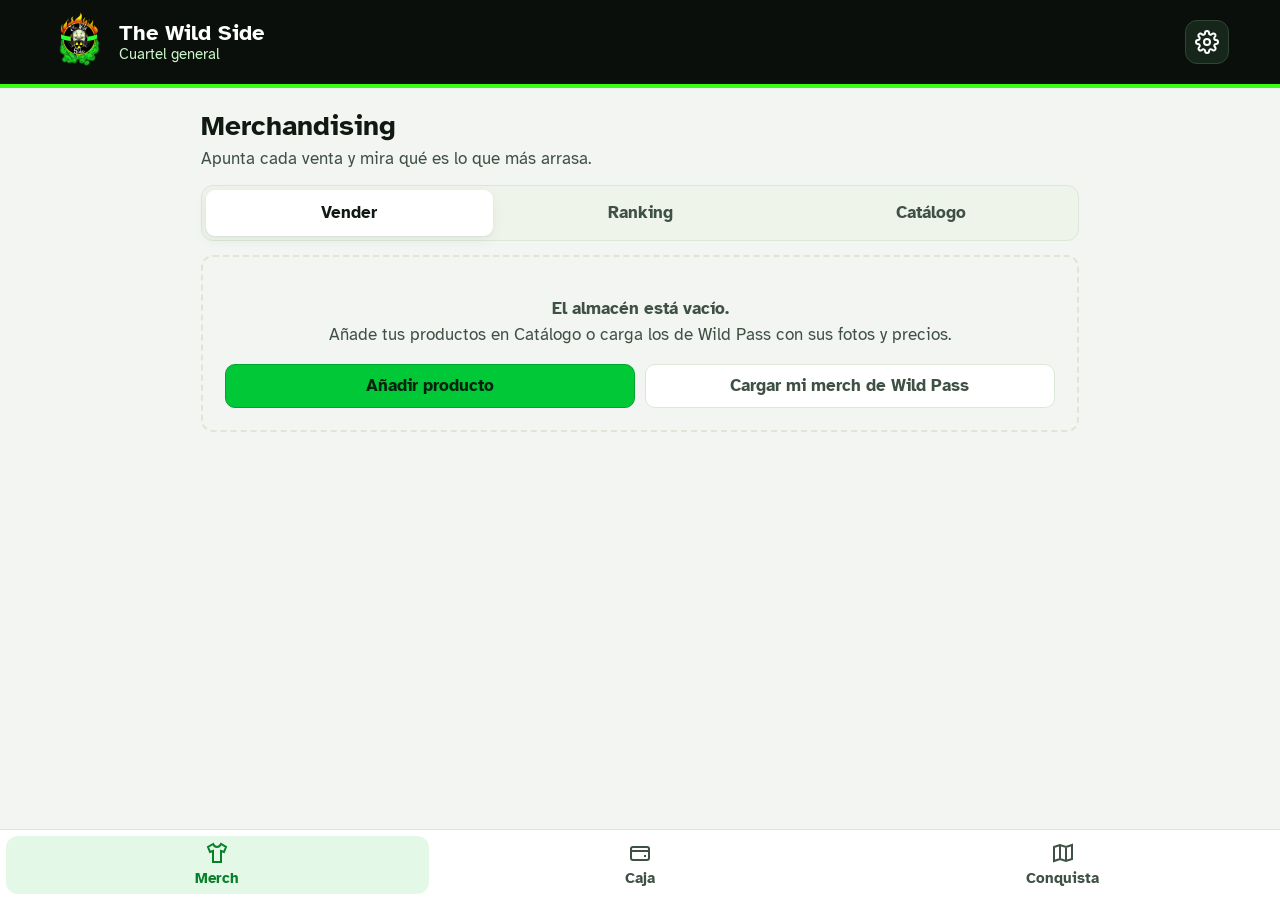
<file: cuartel/index.html>
<!DOCTYPE html>
<html lang="es">
<head>
<meta charset="utf-8">
<meta name="viewport" content="width=device-width,initial-scale=1">
<meta name="theme-color" content="#0b0f0c">
<meta name="robots" content="noindex">
<link rel="manifest" href="manifest.webmanifest">
<link rel="apple-touch-icon" href="../img/apple-touch-icon.png">
<meta name="apple-mobile-web-app-capable" content="yes">
<meta name="mobile-web-app-capable" content="yes">
<title>Cuartel general TWS</title>
<link rel="preconnect" href="https://fonts.googleapis.com">
<link href="https://fonts.googleapis.com/css2?family=Atkinson+Hyperlegible:ital,wght@0,400;0,700;1,400&display=swap" rel="stylesheet">
<style>
/* VOICE: cuartel general de TWS, directo, se lee de un vistazo.
   IDEA: el tablón del refugio: inventario, caja y el mapa de la plaga extendiéndose.
   PICTURE: el mapa de Huelva con sus pueblos nombrados, coloreado según el dominio de TWS.
   COLOUR and TYPE: negro del logo + verde neón + amarillo; Atkinson Hyperlegible en todo.
   LAYOUT: móvil primero, barra de pestañas abajo, tarjetas blancas grandes y claras. */
:root{color-scheme:light dark;
--bg:light-dark(#f2f5f1,#0f1912);--panel:light-dark(#fff,#17241a);--panel-2:light-dark(#eef4ea,#1e2e22);--line:light-dark(#dde7d7,#2b3d2f);
--fg:light-dark(#101a13,#f1f6f1);--muted:light-dark(#3f5145,#b9cbbd);
--green:#00c837;--green-deep:#00a32c;--green-ink:light-dark(#08802a,#4ee07a);--green-soft:light-dark(#e3f8e6,#183d22);
--gold:#c6a74c;--gold-soft:light-dark(#f6efd9,#3a3220);--flame:#f06a12;--flame-hi:#ffcc2e;--flame-lo:#d8381a;--danger:#d33a2f;
--l0:light-dark(#e3e9df,#273629);--l1:light-dark(#b9e8c3,#2f6b3d);--l2:#00c837;--l3:light-dark(#0b6b26,#a6ff3d);
--shadow:0 1px 2px rgba(21,40,27,.06),0 4px 14px rgba(21,40,27,.06);
--body:"Atkinson Hyperlegible",system-ui,-apple-system,"Segoe UI",Roboto,sans-serif;--display:var(--body);--mono:var(--body)}
:root[data-theme=light]{color-scheme:light}:root[data-theme=dark]{color-scheme:dark}
*{box-sizing:border-box;min-width:0}
body{margin:0;background:var(--bg);color:var(--fg);font:17px/1.5 var(--body);overflow-x:clip;padding-bottom:84px}
button,input,select,textarea{font:inherit;color:inherit}
.num{font-variant-numeric:tabular-nums;white-space:nowrap;font-weight:700}
header.top{display:flex;align-items:center;gap:12px;padding:10px max(4vw,16px);background:#0b0f0c;color:#fff;border-bottom:4px solid #39ff14}
.mark{width:56px;height:56px;flex:none;object-fit:contain}
header h1{font:700 22px/1.1 var(--body);margin:0;flex:1}
header h1 small{display:block;font:400 15px var(--body);color:#c9f7c9}
.ico{width:44px;height:44px;border-radius:12px;border:1px solid #2d4733;background:#17261b;color:#fff;display:grid;place-items:center;cursor:pointer}
main{max-width:980px;margin:0 auto;padding:16px max(4vw,14px)}
.view{display:none}.view.on{display:block}
h2{font:700 28px/1.15 var(--body);margin:6px 0 4px}
h3{font-size:19px;margin:0 0 10px}
.lead{color:var(--muted);margin:0 0 14px;font-size:17px}
.card{background:var(--panel);border:1px solid var(--line);border-radius:12px;box-shadow:var(--shadow);padding:16px;margin-bottom:14px}
.grid2{display:grid;grid-template-columns:repeat(2,minmax(0,1fr));gap:12px}
.cols{display:grid;gap:14px}
@media(min-width:820px){.cols{grid-template-columns:minmax(0,1.25fr) minmax(0,1fr)}}
.btn{min-height:44px;border-radius:10px;border:1px solid var(--line);background:var(--panel);padding:8px 14px;font-weight:700;cursor:pointer}
.btn.pri{background:var(--green);border-color:var(--green-deep);color:#04220d}
.btn.gold{background:var(--gold-soft);border-color:var(--gold);color:light-dark(#6b5414,#f1d98a)}
.btn.del{color:var(--danger)}
.btn:focus-visible,.ico:focus-visible,input:focus-visible,select:focus-visible,textarea:focus-visible,.tab:focus-visible,path:focus-visible{outline:3px solid var(--flame-hi);outline-offset:2px}
.seg{display:flex;background:var(--panel-2);border:1px solid var(--line);border-radius:12px;padding:4px;gap:4px;margin-bottom:14px}
.seg button{flex:1;min-height:46px;font-size:17px;border:0;border-radius:9px;background:none;font-weight:700;color:var(--muted);cursor:pointer}
.seg button.on{background:var(--panel);color:var(--fg);box-shadow:var(--shadow)}
label.f{display:block;font-size:16px;font-weight:700;color:var(--muted);margin-bottom:10px}
label.f input,label.f select,label.f textarea{display:block;width:100%;margin-top:4px;min-height:44px;border:1px solid var(--line);border-radius:10px;background:var(--panel);padding:8px 12px;font-size:17px;color:var(--fg);font-weight:400}
.row{display:flex;gap:10px;align-items:center;flex-wrap:wrap}
.row>*{flex:1}
.empty{border:2px dashed var(--line);border-radius:12px;padding:22px;text-align:center;color:var(--muted)}
.kpi{font:700 clamp(30px,8vw,46px)/1.05 var(--body);font-variant-numeric:tabular-nums}
.kl{font-size:16px;color:var(--muted);font-weight:700}
.pos{color:var(--green-ink)}.neg{color:var(--danger)}
/* productos */
.prods{display:grid;grid-template-columns:repeat(auto-fill,minmax(150px,1fr));gap:12px}
.prod{background:var(--panel);border:1px solid var(--line);border-radius:12px;box-shadow:var(--shadow);overflow:hidden;display:flex;flex-direction:column}
.ph{aspect-ratio:1;background:var(--panel-2);display:grid;place-items:center;overflow:hidden}
.ph img{width:100%;height:100%;object-fit:cover}
.ph b{font:700 44px var(--body);color:var(--green-ink)}
.prod .in{padding:10px;display:flex;flex-direction:column;gap:6px;flex:1}
.prod .nm{font-weight:700;line-height:1.25;font-size:18px}
.prod .meta{display:flex;justify-content:space-between;gap:6px;flex-wrap:wrap;font-size:15px;color:var(--muted)}
.plus{display:flex;gap:6px;margin-top:auto}
.plus .btn{flex:1;padding:6px}
/* barras */
.bars{display:grid;gap:10px}
.bar .bl{display:flex;justify-content:space-between;gap:8px;font-size:16px;margin-bottom:4px}
.bar .bl span:first-child{overflow:hidden;text-overflow:ellipsis;white-space:nowrap}
.track{height:12px;background:var(--panel-2);border-radius:6px;overflow:hidden;display:flex}
.track i{display:block;height:100%}
.fill{background:linear-gradient(90deg,var(--green-deep),var(--green))}
.fill.top{background:linear-gradient(90deg,var(--flame-lo),var(--flame),var(--flame-hi))}
.list{display:grid}
.it{display:flex;align-items:center;gap:10px;padding:10px 2px;border-bottom:1px solid var(--line);min-height:52px;cursor:pointer;background:none;border-left:0;border-right:0;border-top:0;text-align:left;width:100%}
.it:last-child{border-bottom:0}
.it{font-size:17px}.it .tx{flex:1}.it .tx small{display:block;color:var(--muted);font-size:15px}
.tag{font-size:13px;font-weight:700;border-radius:6px;padding:1px 7px;background:var(--gold-soft);color:light-dark(#6b5414,#f1d98a);border:1px dashed var(--gold)}
/* caja */
.libre{background:#0b0f0c;color:#fff;border-color:#0f1a12;position:relative;overflow:hidden}
.libre .kl{color:#c9f7c9}
.libre .kpi{font-size:clamp(40px,12vw,64px);margin:6px 0}
.libre .kpi.neg{color:#ff8a7e}.libre .kpi.pos{color:#39ff14}
.meter{height:14px;border-radius:7px;background:#25382a;overflow:hidden;margin-top:12px}
.meter i{display:block;height:100%;background:linear-gradient(90deg,var(--flame-hi),var(--flame),var(--flame-lo))}
.mnav{display:flex;align-items:center;gap:8px;margin-bottom:12px}
.mnav b{flex:1;text-align:center;font:700 22px var(--body)}
/* mapa */
.mapwrap{position:relative;height:min(78vh,620px);background:light-dark(#dfeee9,#0c1a1c);border-radius:12px;overflow:hidden;border:1px solid var(--line);touch-action:none}
.mapwrap svg{position:absolute;inset:0;width:100%;height:100%;cursor:grab}
.mapwrap path{stroke:light-dark(#fff,#0f1912);stroke-width:.8;vector-effect:non-scaling-stroke;transition:fill .3s}
.mapwrap path.sel{stroke:var(--flame);stroke-width:3}
.zoom{position:absolute;right:10px;top:10px;display:grid;gap:6px}
.zoom button{width:44px;height:44px;border-radius:10px;border:1px solid var(--line);background:var(--panel);font-weight:800;font-size:20px;cursor:pointer;box-shadow:var(--shadow)}
.tip{position:absolute;left:10px;bottom:10px;right:64px;background:var(--panel);border:1px solid var(--line);border-radius:10px;padding:8px 12px;font-size:16px;font-weight:700;box-shadow:var(--shadow);pointer-events:none}
.legend{display:grid;grid-template-columns:repeat(2,minmax(0,1fr));gap:8px;margin:12px 0 0}
.lg{display:flex;align-items:center;gap:8px;font-size:16px}
.sw{width:18px;height:18px;border-radius:5px;flex:none;border:1px solid var(--line)}
.dot{width:14px;height:14px;border-radius:50%;flex:none;border:1px solid var(--line)}
.lvls{display:grid;gap:8px}
.lvl{display:flex;gap:12px;align-items:center;text-align:left;min-height:56px;padding:8px 12px;border-radius:12px;border:2px solid var(--line);background:var(--panel);cursor:pointer}
.lvl.on{border-color:var(--flame);background:light-dark(#fff4ea,#33220f)}
.lvl{font-size:17px}.lvl small{display:block;color:var(--muted);font-size:15px}
.plaga{font-weight:700;color:light-dark(#b34700,#ffb066)}
.mapwrap text{font-family:var(--body);font-weight:700;fill:#0b0f0c;stroke:#fff;stroke-width:3px;paint-order:stroke;stroke-linejoin:round;pointer-events:none;text-anchor:middle;dominant-baseline:middle}
.mapwrap text.sel{fill:#b34700}
.buscador{position:relative;margin-bottom:10px}
.buscador input{width:100%;min-height:50px;border:2px solid var(--line);border-radius:12px;padding:8px 14px 8px 44px;font-size:17px;background:var(--panel)}
.buscador svg{position:absolute;left:14px;top:15px}
.sug{position:absolute;left:0;right:0;top:54px;z-index:4;background:var(--panel);border:1px solid var(--line);border-radius:12px;box-shadow:var(--shadow);overflow:hidden}
.sug button{display:block;width:100%;text-align:left;min-height:48px;padding:8px 14px;border:0;border-bottom:1px solid var(--line);background:none;font-size:17px;cursor:pointer}
.sug button:last-child{border-bottom:0}.sug small{color:var(--muted);font-size:15px}
.chk{display:flex;gap:8px;align-items:center;font-weight:700;font-size:16px;margin:10px 0 0;min-height:44px}.chk input{width:22px;height:22px}
/* pestañas */
nav.tabs{position:fixed;left:0;right:0;bottom:0;display:flex;background:var(--panel);border-top:1px solid var(--line);padding:6px 6px calc(6px + env(safe-area-inset-bottom));z-index:5}
.tab{flex:1;min-height:58px;border:0;background:none;border-radius:12px;display:flex;flex-direction:column;align-items:center;justify-content:center;gap:2px;font-weight:700;font-size:15px;color:var(--muted);cursor:pointer}
.tab svg{width:24px;height:24px}
.tab.on{color:var(--green-ink);background:var(--green-soft)}
/* hoja inferior */
#velo{position:fixed;inset:0;background:rgba(5,15,8,.55);display:none;z-index:20;align-items:flex-end;justify-content:center}
#velo.on{display:flex}
#hoja{background:var(--bg);width:100%;max-width:560px;max-height:90vh;overflow:auto;border-radius:18px 18px 0 0;padding:18px 16px calc(18px + env(safe-area-inset-bottom))}
#hoja h3{font:700 24px/1.2 var(--body);margin:0 0 12px}
.stepper{display:flex;align-items:center;gap:10px}
.stepper .btn{width:56px;font-size:22px}
.stepper output{flex:1;text-align:center;font:700 38px var(--body)}
#toast{font-size:17px;width:max-content;position:fixed;left:50%;bottom:96px;transform:translateX(-50%) translateY(20px);opacity:0;background:#0b0f0c;color:#fff;border-radius:12px;padding:10px 12px 10px 16px;display:flex;gap:12px;align-items:center;z-index:30;transition:.25s;max-width:92vw;pointer-events:none}
#toast.on{opacity:1;transform:translateX(-50%);pointer-events:auto}
#toast button{white-space:nowrap;flex:none;background:none;border:1px solid #3d5a43;color:var(--flame-hi);border-radius:8px;min-height:36px;padding:0 10px;font-weight:700;cursor:pointer}
/* escaparate */
#esc{position:fixed;inset:0;z-index:40;background:#0b0f0c;color:#fff;overflow:auto;display:none;padding:22px max(5vw,16px) 40px}
#esc.on{display:block}
#esc .eh{display:flex;align-items:center;gap:12px;margin-bottom:6px}
#esc .mark{width:84px;height:84px}
#esc h2{font:700 clamp(28px,7vw,44px)/1.1 var(--body);margin:0;flex:1}
#esc .lema{color:#ffcc2e;font:700 19px var(--body);margin:4px 0 20px}
#esc h4{font:700 22px var(--body);color:#39ff14;margin:22px 0 10px}
.eg{display:grid;grid-template-columns:repeat(auto-fill,minmax(160px,1fr));gap:14px}
.ec{font-size:18px;background:#151b17;border:1px solid #2e3a31;border-radius:14px;overflow:hidden}
.ec .ph{background:#1b2e20}.ec .ph b{color:#39ff14}
.ec .in{padding:10px 12px}
.ec .pr{font:700 28px var(--body);color:#ffcc2e}
@media(prefers-reduced-motion:reduce){*{transition:none!important}}
</style>
</head>
<body>
<header class="top">
  <span id="logoSlot"></span><svg class="mark" id="markSvg" viewBox="0 0 48 48" aria-hidden="true"><circle cx="24" cy="24" r="22" fill="#111" stroke="#ffcc2e" stroke-width="3"/><rect x="2" y="21" width="44" height="6" fill="#00c837"/><g fill="#ffcc2e"><path d="M24 24 L17 12 A14 14 0 0 1 31 12Z"/><path d="M24 24 L38 24 A14 14 0 0 1 31 36Z"/><path d="M24 24 L17 36 A14 14 0 0 1 10 24Z"/></g><circle cx="24" cy="24" r="4" fill="#111" stroke="#ffcc2e" stroke-width="2"/></svg>
  <h1>The Wild Side<small>Cuartel general</small></h1>
  <button class="ico" id="bBackup" aria-label="Ajustes: logo y copia de seguridad"><svg width="24" height="24" viewBox="0 0 24 24" fill="none" stroke="currentColor" stroke-width="2"><circle cx="12" cy="12" r="3"/><path d="M19.4 15a1.7 1.7 0 0 0 .3 1.8l.1.1a2 2 0 1 1-2.8 2.8l-.1-.1a1.7 1.7 0 0 0-1.8-.3 1.7 1.7 0 0 0-1 1.5V21a2 2 0 1 1-4 0v-.1a1.7 1.7 0 0 0-1.1-1.5 1.7 1.7 0 0 0-1.8.3l-.1.1a2 2 0 1 1-2.8-2.8l.1-.1a1.7 1.7 0 0 0 .3-1.8 1.7 1.7 0 0 0-1.5-1H3a2 2 0 1 1 0-4h.1a1.7 1.7 0 0 0 1.5-1.1 1.7 1.7 0 0 0-.3-1.8l-.1-.1a2 2 0 1 1 2.8-2.8l.1.1a1.7 1.7 0 0 0 1.8.3H9a1.7 1.7 0 0 0 1-1.5V3a2 2 0 1 1 4 0v.1a1.7 1.7 0 0 0 1 1.5 1.7 1.7 0 0 0 1.8-.3l.1-.1a2 2 0 1 1 2.8 2.8l-.1.1a1.7 1.7 0 0 0-.3 1.8V9a1.7 1.7 0 0 0 1.5 1H21a2 2 0 1 1 0 4h-.1a1.7 1.7 0 0 0-1.5 1z"/></svg></button>
</header>

<main>
<!-- ---------- MERCH ---------- -->
<section class="view" id="v-merch">
  <h2>Merchandising</h2>
  <p class="lead">Apunta cada venta y mira qué es lo que más arrasa.</p>
  <div class="seg" role="tablist">
    <button data-sub="vender" class="on">Vender</button>
    <button data-sub="ranking">Ranking</button>
    <button data-sub="catalogo">Catálogo</button>
  </div>
  <div id="s-vender"></div>
  <div id="s-ranking" hidden></div>
  <div id="s-catalogo" hidden></div>
</section>

<!-- ---------- CAJA ---------- -->
<section class="view" id="v-caja">
  <h2>La caja</h2>
  <p class="lead">Lo que entra, lo que sale y lo que te queda libre.</p>
  <div class="mnav">
    <button class="btn" id="mPrev" aria-label="Mes anterior">‹</button><b id="mNom"></b><button class="btn" id="mNext" aria-label="Mes siguiente">›</button>
  </div>
  <div class="cols">
    <div>
      <div class="card libre" id="cLibre"></div>
      <div class="grid2" id="cMini"></div>
      <div class="card" style="margin-top:14px">
        <h3>Añadir movimiento</h3>
        <form id="fMov">
          <div class="seg" id="tMov"><button type="button" data-t="in" class="on">+ Ingreso</button><button type="button" data-t="out">− Gasto</button></div>
          <label class="f">Concepto<input id="mC" required maxlength="60" placeholder="Ej.: Ruta nocturna, gasolina…"></label>
          <div class="row">
            <label class="f">Cantidad (€)<input id="mV" required inputmode="decimal" placeholder="0"></label>
            <label class="f">Fecha<input id="mF" type="date" required></label>
          </div>
          <label class="row" style="gap:8px;margin-bottom:12px;font-weight:600"><input type="checkbox" id="mFijo" style="flex:none;width:22px;height:22px"> <span>Se repite cada mes (fijo)</span></label>
          <button class="btn pri" style="width:100%">Añadir</button>
        </form>
      </div>
    </div>
    <div>
      <div class="card" id="cDeudas"></div>
      <div class="card"><h3>Movimientos del mes</h3><div class="list" id="cList"></div></div>
      <div class="card" id="cAnio"></div>
    </div>
  </div>
</section>

<!-- ---------- CONQUISTA ---------- -->
<section class="view" id="v-mapa">
  <h2>Conquista de Huelva</h2>
  <p class="lead"><span class="plaga">Que la plaga se propague.</span> Busca o toca un pueblo para marcar cuánto lo domina The Wild Side.</p>
  <div class="buscador"><svg width="20" height="20" viewBox="0 0 24 24" fill="none" stroke="currentColor" stroke-width="2.5" aria-hidden="true"><circle cx="11" cy="11" r="7"/><path d="M20 20l-4-4"/></svg><input id="buscaMapa" placeholder="Buscar un pueblo en el mapa…" autocomplete="off" aria-label="Buscar un pueblo en el mapa"><div class="sug" id="sug" hidden></div></div>
  <div class="cols">
    <div>
      <div class="mapwrap" id="mapa">
        <svg id="svg" role="img" aria-label="Mapa de los municipios de Huelva"></svg>
        <div class="zoom"><button id="zIn" aria-label="Acercar">+</button><button id="zOut" aria-label="Alejar">−</button><button id="zRes" aria-label="Ver toda la provincia">⤢</button></div>
        <div class="tip" id="tip">Toca un municipio</div>
      </div>
      <label class="chk"><input type="checkbox" id="nombres" checked> Mostrar el nombre de todos los pueblos</label>
      <div class="legend" id="leyenda"></div>
    </div>
    <div>
      <div class="card" id="kMapa"></div>
      <div class="card"><h3>Por zonas</h3><div class="bars" id="zonas"></div></div>
    </div>
  </div>
  <div class="card">
    <h3>Todos los municipios</h3>
    <label class="f">Filtrar la lista<input id="busca" placeholder="Escribe un pueblo…"></label>
    <div class="list" id="lMuni"></div><button class="btn" id="verTodos" style="width:100%;margin-top:10px">Ver los 80 municipios</button>
  </div>
</section>
</main>

<nav class="tabs">
  <button class="tab" data-v="merch"><svg viewBox="0 0 24 24" fill="none" stroke="currentColor" stroke-width="2"><path d="M8 3l-5 3 2 5 3-1v11h8V10l3 1 2-5-5-3c-1 2-2.5 3-4 3S9 5 8 3z"/></svg>Merch</button>
  <button class="tab" data-v="caja"><svg viewBox="0 0 24 24" fill="none" stroke="currentColor" stroke-width="2"><rect x="3" y="6" width="18" height="13" rx="2"/><path d="M3 10h18M16 15h2"/></svg>Caja</button>
  <button class="tab" data-v="mapa"><svg viewBox="0 0 24 24" fill="none" stroke="currentColor" stroke-width="2"><path d="M9 4L3 6v14l6-2 6 2 6-2V4l-6 2-6-2zM9 4v14M15 6v14"/></svg>Conquista</button>
</nav>

<div id="velo"><div id="hoja" role="dialog" aria-modal="true"></div></div>
<div id="toast"><span id="tTx"></span><button id="tBtn">Deshacer</button></div>
<div id="esc"></div>

<script>
{
'use strict';
const MAPA={"w":600,"h":763,"m":[{"id":"21019","n":"Campofrío","d":"M377.2 247.2L398.4 221.8L417.7 221.8L425.4 239.3L413.8 255.0L402.3 251.5L377.2 247.2Z","c":[407.5,237.1],"a":1011},{"id":"21026","n":"Cortelazor","d":"M369.5 122.3L386.8 117.0L404.2 119.7L392.6 158.1L377.2 154.6L369.5 122.3Z","c":[386,131.9],"a":956},{"id":"21027","n":"Cumbres de Enmedio","d":"M347.3 83.8L348.2 61.1L360.8 60.3L359.8 80.4L347.3 83.8Z","c":[354.1,72],"a":267},{"id":"21028","n":"Cumbres de San Bartolomé","d":"M273.0 99.6L291.3 48.9L302.9 48.0L332.8 63.8L348.2 61.1L347.3 83.8L335.7 109.2L327.0 106.6L301.9 115.3L273.0 99.6Z","c":[309,83],"a":3460},{"id":"21029","n":"Cumbres Mayores","d":"M327.0 106.6L335.7 109.2L347.3 83.8L359.8 80.4L360.8 60.3L385.9 60.3L404.2 84.7L401.3 98.7L386.8 117.0L369.5 122.3L352.1 131.0L327.0 106.6Z","c":[373.4,97.9],"a":3090},{"id":"21030","n":"Chucena","d":"M464.0 473.4L472.7 459.4L484.2 444.6L497.7 450.7L488.1 470.8L464.0 473.4Z","c":[482.2,461.9],"a":502},{"id":"21002","n":"Aljaraque","d":"M223.8 513.6L191.0 503.1L196.8 494.4L233.4 487.4L223.8 513.6Z","c":[217.6,500.9],"a":619},{"id":"21003","n":"El Almendro","d":"M9.6 338.0L38.6 323.2L58.8 320.5L85.9 337.1L91.6 351.1L124.4 360.7L151.4 373.8L127.3 382.6L80.1 379.9L54.0 374.7L49.2 353.7L9.6 340.6L9.6 338.0Z","c":[71,355.7],"a":3903},{"id":"21004","n":"Almonaster la Real","d":"M263.3 197.4L273.0 182.5L310.6 160.7L341.5 175.6L334.7 205.3L363.7 206.1L375.2 214.9L365.6 248.1L360.8 255.9L311.6 274.3L302.9 287.4L305.8 271.6L287.5 262.0L282.6 231.5L263.3 197.4Z","c":[318.2,235.2],"a":7757},{"id":"21005","n":"Almonte","d":"M340.5 605.3L340.5 604.4L336.7 559.0L342.4 546.8L366.6 526.7L390.7 517.1L413.8 496.1L422.5 497.9L450.5 475.1L473.6 510.9L455.3 545.9L453.4 589.6L466.9 599.2L471.7 660.3L491.0 689.1L511.3 708.3L502.6 728.4L504.5 763.4L483.3 758.1L463.0 707.5L436.0 671.7L403.2 645.5L340.5 605.3Z","c":[397.7,575],"a":20221},{"id":"21006","n":"Alosno","d":"M124.4 360.7L144.7 338.0L159.2 304.8L189.1 333.6L197.7 323.2L232.5 343.3L228.6 355.5L237.3 397.4L235.4 399.2L212.2 373.8L185.2 366.8L151.4 373.8L124.4 360.7Z","c":[167.4,345.9],"a":4524},{"id":"21007","n":"Aracena","d":"M365.6 248.1L375.2 214.9L386.8 210.5L404.2 207.0L396.5 171.2L392.6 158.1L404.2 119.7L431.2 125.8L422.5 148.5L439.9 175.6L459.2 185.2L460.1 190.4L449.5 209.6L449.5 216.6L417.7 221.8L398.4 221.8L377.2 247.2L365.6 248.1Z","c":[426.9,195.7],"a":4789},{"id":"21001","n":"Alájar","d":"M353.1 187.8L375.2 174.7L378.1 174.7L386.8 210.5L375.2 214.9L363.7 206.1L353.1 187.8Z","c":[369.7,192.3],"a":788},{"id":"21008","n":"Aroche","d":"M170.7 206.1L172.7 159.0L168.8 134.5L184.2 90.8L205.5 105.7L223.8 100.4L228.6 62.9L264.3 84.7L273.0 99.6L301.9 115.3L303.9 132.8L294.2 131.9L266.2 165.1L273.0 182.5L263.3 197.4L199.7 192.2L195.8 200.9L170.7 206.1Z","c":[223.4,148.1],"a":11678},{"id":"21031","n":"Encinasola","d":"M228.6 62.9L242.1 31.4L237.3 26.2L253.7 0.0L285.5 15.7L312.5 16.6L302.9 48.0L291.3 48.9L273.0 99.6L264.3 84.7L228.6 62.9Z","c":[262.4,51.5],"a":4268},{"id":"21032","n":"Escacena del Campo","d":"M458.2 370.3L460.1 334.5L469.8 317.9L483.3 323.2L480.4 339.8L500.6 385.2L521.9 417.5L500.6 430.6L497.7 450.7L484.2 444.6L475.6 437.6L495.8 414.9L488.1 386.0L470.7 386.9L458.2 370.3Z","c":[474.4,365.4],"a":3006},{"id":"21009","n":"Arroyomolinos de León","d":"M447.6 108.3L463.0 81.2L495.8 86.5L498.7 103.9L476.5 143.2L463.0 136.2L447.6 108.3Z","c":[472.4,107.5],"a":2026},{"id":"21010","n":"Ayamonte","d":"M35.7 448.1L78.1 461.2L89.7 444.6L94.5 443.7L93.6 462.9L57.9 467.3L50.2 475.1L59.8 501.3L80.1 510.1L89.7 534.5L77.2 537.2L82.0 552.9L64.6 561.6L49.2 554.6L43.4 505.7L34.7 487.4L35.7 448.1Z","c":[64.4,523.8],"a":3311},{"id":"21011","n":"Beas","d":"M257.6 372.1L283.6 352.9L301.9 374.7L328.9 386.0L323.2 406.1L339.5 428.8L332.8 460.3L316.4 451.6L296.1 425.4L279.7 389.5L257.6 372.1Z","c":[305.3,397.4],"a":3557},{"id":"21012","n":"Berrocal","d":"M404.2 364.2L399.4 346.7L416.7 339.8L416.7 317.9L422.5 314.4L469.8 317.9L460.1 334.5L458.2 370.3L440.8 381.7L404.2 364.2Z","c":[435.9,353],"a":3006},{"id":"21013","n":"Bollullos Par del Condado","d":"M399.4 471.6L405.1 457.7L437.0 460.3L450.5 475.1L422.5 497.9L413.8 496.1L399.4 471.6Z","c":[422.3,476.2],"a":1309},{"id":"21014","n":"Bonares","d":"M342.4 546.8L334.7 538.9L350.2 522.3L354.0 495.2L343.4 476.0L362.7 467.3L379.1 477.8L365.6 512.7L366.6 526.7L342.4 546.8Z","c":[362.8,483.6],"a":1473},{"id":"21015","n":"Cabezas Rubias","d":"M171.7 288.2L164.0 283.0L171.7 288.2L171.7 288.2ZM170.7 206.1L195.8 200.9L205.5 228.8L189.1 263.8L171.7 263.8L158.2 279.5L150.5 274.3L170.7 206.1Z","c":[184.4,228],"a":2385},{"id":"21033","n":"Fuenteheridos","d":"M358.8 162.5L370.4 154.6L376.2 154.6L375.2 172.9L358.8 162.5Z","c":[369.9,162.5],"a":178},{"id":"21016","n":"Cala","d":"M476.5 143.2L498.7 103.9L522.8 124.9L552.7 135.4L543.1 145.9L494.9 157.2L476.5 143.2Z","c":[504,134.7],"a":2027},{"id":"21017","n":"Calañas","d":"M220.9 292.6L234.4 292.6L240.2 274.3L252.7 273.4L283.6 295.2L299.0 291.7L299.0 313.6L283.6 352.9L257.6 372.1L237.3 397.4L228.6 355.5L232.5 343.3L232.5 324.0L220.9 292.6Z","c":[263.3,319.5],"a":5535},{"id":"21018","n":"El Campillo","d":"M311.6 274.3L360.8 255.9L365.6 248.1L377.2 247.2L402.3 251.5L401.3 259.4L385.9 266.4L423.5 301.3L422.5 314.4L416.7 317.9L405.1 290.0L386.8 289.1L349.2 274.3L311.6 274.3Z","c":[371,266.8],"a":2119},{"id":"21020","n":"Cañaveral de León","d":"M409.0 100.4L447.6 108.3L463.0 136.2L438.9 127.5L409.0 100.4Z","c":[440.9,116.6],"a":674},{"id":"21021","n":"Cartaya","d":"M94.5 443.7L97.4 436.7L103.2 431.5L138.9 440.2L161.1 452.4L180.4 452.4L193.9 490.0L191.0 503.1L198.7 513.6L190.0 519.7L201.6 540.6L196.8 540.6L152.4 536.3L154.3 511.8L146.6 495.2L113.8 462.9L108.0 445.4L94.5 443.7Z","c":[163.3,477.3],"a":5248},{"id":"21022","n":"Castaño del Robledo","d":"M345.3 165.1L358.8 162.5L375.2 172.9L375.2 174.7L353.1 187.8L351.1 175.6L345.3 165.1Z","c":[359.5,173.6],"a":395},{"id":"21023","n":"El Cerro de Andévalo","d":"M158.2 279.5L171.7 263.8L189.1 263.8L205.5 228.8L218.0 234.1L252.7 220.1L270.1 240.2L282.6 231.5L287.5 262.0L252.7 273.4L240.2 274.3L234.4 292.6L220.9 292.6L197.7 323.2L189.1 333.6L159.2 304.8L171.7 288.2L164.0 283.0L158.2 279.5Z","c":[215.6,267.3],"a":6737},{"id":"21024","n":"Corteconcepción","d":"M431.2 125.8L438.9 127.5L463.0 136.2L455.3 157.2L439.9 175.6L422.5 148.5L431.2 125.8Z","c":[441.2,146.4],"a":1166},{"id":"21025","n":"Cortegana","d":"M263.3 197.4L282.6 231.5L270.1 240.2L252.7 220.1L218.0 234.1L205.5 228.8L195.8 200.9L199.7 192.2L263.3 197.4ZM303.9 132.8L333.8 149.4L310.6 160.7L273.0 182.5L266.2 165.1L294.2 131.9L303.9 132.8Z","c":[220.2,212.8],"a":2516},{"id":"21034","n":"Galaroza","d":"M341.5 150.2L352.1 138.0L370.4 154.6L358.8 162.5L345.3 165.1L341.5 150.2Z","c":[353.1,153],"a":445},{"id":"21035","n":"Gibraleón","d":"M180.4 452.4L187.1 441.9L204.5 421.0L189.1 400.0L197.7 372.1L185.2 366.8L212.2 373.8L235.4 399.2L260.5 405.3L286.5 435.0L264.3 455.9L233.4 487.4L196.8 494.4L191.0 503.1L223.8 513.6L221.9 527.5L198.7 513.6L191.0 503.1L193.9 490.0L180.4 452.4Z","c":[236.1,435],"a":7681},{"id":"21048","n":"Los Marines","d":"M375.2 172.9L376.2 154.6L377.2 154.6L392.6 158.1L396.5 171.2L378.1 174.7L375.2 174.7L375.2 172.9Z","c":[384.3,165],"a":321},{"id":"21036","n":"La Granada de Río-Tinto","d":"M413.8 255.0L425.4 239.3L417.7 221.8L449.5 216.6L445.7 263.8L428.3 252.4L413.8 255.0Z","c":[435.8,231.9],"a":1020},{"id":"21037","n":"El Granado","d":"M9.6 340.6L49.2 353.7L54.0 374.7L80.1 379.9L87.8 403.5L77.2 426.2L64.6 418.4L71.4 392.2L24.1 388.7L0.0 354.6L9.6 340.6Z","c":[33.1,368.4],"a":2692},{"id":"21059","n":"Puerto Moral","d":"M439.9 175.6L455.3 157.2L465.9 167.7L459.2 185.2L439.9 175.6Z","c":[454.9,171.4],"a":379},{"id":"21038","n":"Higuera de la Sierra","d":"M449.5 209.6L460.1 190.4L473.6 192.2L473.6 214.9L449.5 209.6Z","c":[464,202.8],"a":413},{"id":"21039","n":"Hinojales","d":"M386.8 117.0L401.3 98.7L409.0 100.4L438.9 127.5L431.2 125.8L404.2 119.7L386.8 117.0Z","c":[405.5,110.2],"a":611},{"id":"21040","n":"Hinojos","d":"M450.5 475.1L451.4 452.4L461.1 456.8L464.0 473.4L488.1 470.8L510.3 491.7L498.7 525.8L509.3 561.6L498.7 578.2L505.5 588.7L489.1 604.4L490.0 627.1L501.6 661.2L491.0 689.1L471.7 660.3L466.9 599.2L453.4 589.6L455.3 545.9L473.6 510.9L450.5 475.1Z","c":[480.9,557.5],"a":7597},{"id":"21041","n":"Huelva","d":"M221.9 527.5L223.8 513.6L233.4 487.4L264.3 455.9L287.5 489.1L288.4 500.5L275.9 511.8L269.1 518.8L248.9 541.5L259.5 559.9L245.0 558.1L221.9 527.5Z","c":[261.1,493],"a":3572},{"id":"21042","n":"Isla Cristina","d":"M80.1 510.1L104.2 510.1L125.4 543.3L82.0 552.9L77.2 537.2L89.7 534.5L80.1 510.1Z","c":[103.3,533.5],"a":1260},{"id":"21060","n":"Punta Umbría","d":"M198.7 513.6L221.9 527.5L245.0 558.1L201.6 540.6L190.0 519.7L198.7 513.6Z","c":[209.1,532],"a":881},{"id":"21043","n":"Jabugo","d":"M310.6 160.7L333.8 149.4L341.5 150.2L345.3 165.1L351.1 175.6L341.5 175.6L310.6 160.7Z","c":[333.7,160.7],"a":544},{"id":"21044","n":"Lepe","d":"M93.6 462.9L94.5 443.7L108.0 445.4L113.8 462.9L146.6 495.2L154.3 511.8L152.4 536.3L196.8 540.6L125.4 543.3L104.2 510.1L111.9 478.6L93.6 462.9Z","c":[129,508.7],"a":3125},{"id":"21045","n":"Linares de la Sierra","d":"M378.1 174.7L396.5 171.2L404.2 207.0L386.8 210.5L378.1 174.7Z","c":[389.5,182.6],"a":670},{"id":"21046","n":"Lucena del Puerto","d":"M319.3 489.1L343.4 476.0L354.0 495.2L350.2 522.3L334.7 538.9L342.4 546.8L336.7 559.0L340.5 604.4L329.9 566.8L329.9 524.9L319.3 489.1Z","c":[338,498],"a":1723},{"id":"21047","n":"Manzanilla","d":"M436.0 405.3L457.2 412.3L462.1 431.5L475.6 437.6L484.2 444.6L472.7 459.4L461.1 456.8L451.4 452.4L459.2 435.0L436.0 405.3Z","c":[467.3,446.3],"a":814},{"id":"21049","n":"Minas de Riotinto","d":"M401.3 259.4L423.5 301.3L385.9 266.4L401.3 259.4Z","c":[398.2,268.2],"a":400},{"id":"21050","n":"Moguer","d":"M269.1 518.8L275.9 511.8L288.4 500.5L302.9 484.7L312.5 485.6L317.4 485.6L319.3 489.1L329.9 524.9L329.9 566.8L340.5 604.4L283.6 573.0L279.7 531.9L269.1 518.8Z","c":[304.5,527.9],"a":4702},{"id":"21051","n":"La Nava","d":"M301.9 115.3L327.0 106.6L352.1 131.0L352.1 138.0L341.5 150.2L333.8 149.4L303.9 132.8L301.9 115.3Z","c":[323.4,125.3],"a":1381},{"id":"21052","n":"Nerva","d":"M401.3 259.4L402.3 251.5L413.8 255.0L428.3 252.4L445.7 263.8L437.9 291.7L423.5 301.3L401.3 259.4Z","c":[426.3,270.9],"a":1322},{"id":"21053","n":"Niebla","d":"M317.4 485.6L328.0 474.3L332.8 460.3L339.5 428.8L323.2 406.1L328.9 386.0L368.5 366.8L395.5 377.3L400.3 369.5L409.0 388.7L406.1 407.9L393.6 421.0L382.0 405.3L361.7 417.5L363.7 440.2L385.9 464.7L379.1 477.8L362.7 467.3L343.4 476.0L319.3 489.1L317.4 485.6Z","c":[347.3,401.3],"a":5387},{"id":"21054","n":"La Palma del Condado","d":"M393.6 421.0L406.1 407.9L419.6 404.4L437.0 460.3L405.1 457.7L393.6 421.0Z","c":[410.9,426.4],"a":1508},{"id":"21055","n":"Palos de la Frontera","d":"M259.5 559.9L248.9 541.5L269.1 518.8L279.7 531.9L283.6 573.0L340.5 604.4L340.5 605.3L297.1 584.3L259.5 559.9Z","c":[266.8,544.1],"a":1233},{"id":"21056","n":"Paterna del Campo","d":"M400.3 369.5L404.2 364.2L440.8 381.7L458.2 370.3L470.7 386.9L488.1 386.0L495.8 414.9L475.6 437.6L462.1 431.5L457.2 412.3L436.0 405.3L419.6 404.4L406.1 407.9L409.0 388.7L400.3 369.5Z","c":[474.6,406.3],"a":3313},{"id":"21057","n":"Paymogo","d":"M35.7 274.3L42.4 245.4L86.8 210.5L95.5 197.4L107.1 202.6L113.8 234.1L136.0 255.0L137.0 277.7L112.9 276.9L73.3 285.6L72.3 279.5L35.7 274.3Z","c":[87,250.1],"a":5123},{"id":"21058","n":"Puebla de Guzmán","d":"M9.6 338.0L28.9 303.9L35.7 274.3L72.3 279.5L73.3 285.6L112.9 276.9L137.0 277.7L150.5 274.3L158.2 279.5L164.0 283.0L171.7 288.2L159.2 304.8L144.7 338.0L124.4 360.7L91.6 351.1L85.9 337.1L58.8 320.5L38.6 323.2L9.6 338.0Z","c":[114.9,314.8],"a":8006},{"id":"21061","n":"Rociana del Condado","d":"M366.6 526.7L365.6 512.7L379.1 477.8L385.9 464.7L399.4 471.6L413.8 496.1L390.7 517.1L366.6 526.7Z","c":[391.8,492.8],"a":1622},{"id":"21062","n":"Rosal de la Frontera","d":"M101.3 185.2L114.8 154.6L111.9 124.9L137.9 110.9L149.5 117.0L172.7 110.1L168.8 96.9L184.2 90.8L168.8 134.5L172.7 159.0L170.7 206.1L162.1 196.5L121.5 193.0L101.3 185.2Z","c":[142.4,165],"a":5034},{"id":"21063","n":"San Bartolomé de la Torre","d":"M187.1 441.9L165.0 437.6L163.0 415.8L171.7 395.7L189.1 400.0L204.5 421.0L187.1 441.9Z","c":[181.5,420],"a":1305},{"id":"21064","n":"San Juan del Puerto","d":"M328.0 474.3L317.4 485.6L312.5 485.6L328.0 474.3ZM286.5 435.0L302.9 484.7L288.4 500.5L275.9 511.8L288.4 500.5L287.5 489.1L264.3 455.9L286.5 435.0Z","c":[280.9,457.6],"a":1119},{"id":"21065","n":"Sanlúcar de Guadiana","d":"M24.1 388.7L71.4 392.2L64.6 418.4L77.2 426.2L97.4 436.7L94.5 443.7L89.7 444.6L59.8 431.5L30.9 435.8L24.1 388.7Z","c":[46.6,409.9],"a":2093},{"id":"21066","n":"San Silvestre de Guzmán","d":"M30.9 435.8L59.8 431.5L89.7 444.6L78.1 461.2L35.7 448.1L30.9 435.8Z","c":[58.5,443.3],"a":1022},{"id":"21067","n":"Santa Ana la Real","d":"M341.5 175.6L351.1 175.6L353.1 187.8L363.7 206.1L334.7 205.3L341.5 175.6Z","c":[346.7,195.8],"a":533},{"id":"21068","n":"Santa Bárbara de Casa","d":"M95.5 197.4L101.3 185.2L121.5 193.0L162.1 196.5L170.7 206.1L150.5 274.3L137.0 277.7L136.0 255.0L113.8 234.1L107.1 202.6L95.5 197.4Z","c":[138.4,221],"a":3489},{"id":"21069","n":"Santa Olalla del Cala","d":"M494.9 157.2L543.1 145.9L552.7 135.4L569.1 136.2L581.7 162.5L599.0 165.1L584.6 181.7L600.0 218.4L595.2 228.0L574.0 215.7L560.4 225.3L531.5 181.7L494.9 157.2Z","c":[556,170.5],"a":4675},{"id":"21070","n":"Trigueros","d":"M235.4 399.2L237.3 397.4L257.6 372.1L279.7 389.5L296.1 425.4L316.4 451.6L332.8 460.3L328.0 474.3L312.5 485.6L302.9 484.7L286.5 435.0L260.5 405.3L235.4 399.2Z","c":[312.8,466.6],"a":2857},{"id":"21071","n":"Valdelarco","d":"M352.1 131.0L369.5 122.3L377.2 154.6L376.2 154.6L370.4 154.6L352.1 138.0L352.1 131.0Z","c":[363.3,135.8],"a":459},{"id":"21072","n":"Valverde del Camino","d":"M283.6 352.9L299.0 313.6L348.2 322.3L363.7 338.9L380.1 342.4L404.2 364.2L400.3 369.5L395.5 377.3L368.5 366.8L328.9 386.0L301.9 374.7L283.6 352.9Z","c":[327.7,350.9],"a":5100},{"id":"21073","n":"Villablanca","d":"M80.1 510.1L59.8 501.3L50.2 475.1L57.9 467.3L93.6 462.9L111.9 478.6L104.2 510.1L80.1 510.1Z","c":[85.8,487.1],"a":2205},{"id":"21074","n":"Villalba del Alcor","d":"M472.7 459.4L464.0 473.4L461.1 456.8L472.7 459.4ZM436.0 405.3L459.2 435.0L451.4 452.4L450.5 475.1L437.0 460.3L419.6 404.4L436.0 405.3Z","c":[443.7,437.2],"a":1328},{"id":"21075","n":"Villanueva de las Cruces","d":"M197.7 323.2L220.9 292.6L232.5 324.0L232.5 343.3L197.7 323.2Z","c":[217,319.5],"a":878},{"id":"21076","n":"Villanueva de los Castillejos","d":"M77.2 426.2L87.8 403.5L80.1 379.9L127.3 382.6L151.4 373.8L185.2 366.8L197.7 372.1L189.1 400.0L171.7 395.7L163.0 415.8L165.0 437.6L187.1 441.9L180.4 452.4L161.1 452.4L138.9 440.2L103.2 431.5L97.4 436.7L77.2 426.2Z","c":[135,409.9],"a":6004},{"id":"21077","n":"Villarrasa","d":"M385.9 464.7L363.7 440.2L361.7 417.5L382.0 405.3L393.6 421.0L405.1 457.7L399.4 471.6L385.9 464.7Z","c":[379.7,432.1],"a":1674},{"id":"21078","n":"Zalamea la Real","d":"M299.0 291.7L302.9 287.4L311.6 274.3L349.2 274.3L386.8 289.1L405.1 290.0L416.7 317.9L416.7 339.8L399.4 346.7L404.2 364.2L380.1 342.4L363.7 338.9L348.2 322.3L299.0 313.6L299.0 291.7Z","c":[386.4,316.1],"a":5798},{"id":"21079","n":"Zufre","d":"M445.7 263.8L449.5 216.6L449.5 209.6L473.6 214.9L473.6 192.2L460.1 190.4L459.2 185.2L465.9 167.7L455.3 157.2L463.0 136.2L476.5 143.2L494.9 157.2L531.5 181.7L560.4 225.3L560.4 250.7L545.0 241.1L519.9 240.2L486.2 248.9L460.1 264.6L445.7 263.8Z","c":[507.8,207.7],"a":7975},{"id":"21902","n":"La Zarza-Perrunal","d":"M252.7 273.4L287.5 262.0L305.8 271.6L302.9 287.4L299.0 291.7L283.6 295.2L252.7 273.4Z","c":[286.7,278.9],"a":1045}]};
const LOGO_FIJO='[data-uri]';

/* ---------- Zonas de Huelva ---------- */
const ZONAS={
 'Sierra':['Alájar','Almonaster la Real','Aracena','Aroche','Arroyomolinos de León','Cala','Cañaveral de León','Castaño del Robledo','Corteconcepción','Cortegana','Cortelazor','Cumbres de Enmedio','Cumbres de San Bartolomé','Cumbres Mayores','Encinasola','Fuenteheridos','Galaroza','Higuera de la Sierra','Hinojales','Jabugo','Linares de la Sierra','Los Marines','La Nava','Puerto Moral','Rosal de la Frontera','Santa Ana la Real','Santa Olalla del Cala','Valdelarco','Zufre'],
 'Cuenca Minera':['Berrocal','Campofrío','El Campillo','La Granada de Río-Tinto','Minas de Riotinto','Nerva','Zalamea la Real'],
 'Andévalo':['Alosno','Cabezas Rubias','Calañas','El Almendro','El Cerro de Andévalo','El Granado','Paymogo','Puebla de Guzmán','San Bartolomé de la Torre','Sanlúcar de Guadiana','Santa Bárbara de Casa','Villanueva de las Cruces','Villanueva de los Castillejos','Valverde del Camino','La Zarza-Perrunal'],
 'Costa':['Ayamonte','Cartaya','Isla Cristina','Lepe','Punta Umbría','San Silvestre de Guzmán','Villablanca'],
 'Huelva y alrededores':['Huelva','Aljaraque','Gibraleón','Moguer','Palos de la Frontera','San Juan del Puerto'],
 'Condado-Campiña':['Almonte','Beas','Bollullos Par del Condado','Bonares','Chucena','Escacena del Campo','Hinojos','Lucena del Puerto','Manzanilla','Niebla','La Palma del Condado','Paterna del Campo','Rociana del Condado','Trigueros','Villalba del Alcor','Villarrasa']};
const zonaDe={};for(const z in ZONAS)for(const n of ZONAS[z])zonaDe[n]=z;
const NIVELES=[
 {n:'Sin actividad',d:'Zona limpia: aún no hay nada',c:'var(--l0)'},
 {n:'Tengo algo ahí',d:'Primer contagio: alguna actividad o contacto',c:'var(--l1)'},
 {n:'Ya me conocen',d:'Brote: la gente sabe quién es TWS',c:'var(--l2)'},
 {n:'Empresa dominante',d:'Plaga total: aquí manda The Wild Side',c:'var(--l3)'}];

/* ---------- Datos y guardado ---------- */
const CLAVE='tws-cuartel-v1';
let D={productos:[],ventas:[],movs:[],mapa:{},deudas:[]};
try{const g=JSON.parse(localStorage.getItem(CLAVE));if(g&&g.productos)D=Object.assign(D,g)}catch(e){}
if(!Array.isArray(D.deudas))D.deudas=[];
function pintarLogo(){const l=D.logo||LOGO_FIJO;$('logoSlot').innerHTML=l?`<img class="mark" src="${esc(l)}" alt="Logo de The Wild Side">`:'';$('markSvg').style.display=l?'none':''}
function guardar(){try{localStorage.setItem(CLAVE,JSON.stringify(D))}catch(e){aviso('No se ha podido guardar en este dispositivo. Haz una copia de seguridad.')}}
const uid=()=>Date.now().toString(36)+Math.random().toString(36).slice(2,6);
const esc=s=>String(s??'').replace(/[&<>"']/g,c=>({'&':'&amp;','<':'&lt;','>':'&gt;','"':'&quot;',"'":'&#39;'}[c]));
const $=id=>document.getElementById(id);
const nf=new Intl.NumberFormat('es-ES',{useGrouping:'always',maximumFractionDigits:2});
const eur=v=>{const r=Math.round(v*100)/100;return (Number.isInteger(r)?nf.format(r):r.toLocaleString('es-ES',{minimumFractionDigits:2,maximumFractionDigits:2,useGrouping:'always'}))+' €'};
const num=v=>nf.format(v);
const hoy=()=>{const d=new Date();return d.getFullYear()+'-'+String(d.getMonth()+1).padStart(2,'0')+'-'+String(d.getDate()).padStart(2,'0')};
const mesDe=f=>f.slice(0,7);
const MESES=['enero','febrero','marzo','abril','mayo','junio','julio','agosto','septiembre','octubre','noviembre','diciembre'];
const nomMes=m=>{const[a,b]=m.split('-');return MESES[+b-1][0].toUpperCase()+MESES[+b-1].slice(1)+' '+a};
const sumaMes=(m,k)=>{const[a,b]=m.split('-').map(Number);const d=new Date(a,b-1+k,1);return d.getFullYear()+'-'+String(d.getMonth()+1).padStart(2,'0')};
const aNum=s=>{const v=parseFloat(String(s).replace(/\./g,'').replace(',','.'));return isFinite(v)?v:NaN};

/* ---------- Toast y hoja ---------- */
let tTimer,tUndo=null;
function aviso(tx,undo){$('tTx').textContent=tx;tUndo=undo||null;$('tBtn').hidden=!undo;$('toast').classList.add('on');clearTimeout(tTimer);tTimer=setTimeout(()=>$('toast').classList.remove('on'),4500)}
$('tBtn').onclick=()=>{if(tUndo){tUndo();tUndo=null;guardar();pintar()}$('toast').classList.remove('on')};
function abrir(html){$('hoja').innerHTML=html;$('velo').classList.add('on');const f=$('hoja').querySelector('input,button');if(f)f.focus()}
function cerrar(){$('velo').classList.remove('on');selMuni=null;pintarMapa()}
$('velo').addEventListener('click',e=>{if(e.target.id==='velo')cerrar()});
document.addEventListener('keydown',e=>{if(e.key==='Escape'){if($('esc').classList.contains('on'))$('esc').classList.remove('on');else cerrar()}});

/* ---------- Navegación ---------- */
const VISTAS=['merch','caja','mapa'];
function ir(v){if(!VISTAS.includes(v))v='merch';for(const x of VISTAS){$('v-'+x).classList.toggle('on',x===v)}document.querySelectorAll('.tab').forEach(t=>t.classList.toggle('on',t.dataset.v===v));if(v==='mapa')requestAnimationFrame(pintarMapa);try{localStorage.setItem(CLAVE+'-vista',v)}catch(e){}}
document.querySelectorAll('.tab').forEach(t=>t.onclick=()=>{location.hash=t.dataset.v});
window.addEventListener('hashchange',()=>ir(location.hash.slice(1)));
let sub='vender';
document.querySelectorAll('#v-merch .seg button').forEach(b=>b.onclick=()=>{sub=b.dataset.sub;pintarMerch()});

/* ---------- MERCH ---------- */
const prod=id=>D.productos.find(p=>p.id===id);
const foto=(p,big)=>p.foto?`<img src="${esc(p.foto)}" alt="${esc(p.n)}">`:`<b aria-hidden="true">${esc((p.n||'?').trim()[0]||'?')}</b>`;
const EJEMPLOS=[["Camiseta TWS","Ropa",15,"[data-uri]"],["Sudadera TWS","Ropa",30,"[data-uri]"],["Taza TWS","Accesorios",9,"[data-uri]"],["Mochila de tela","Accesorios",8.5,"[data-uri]"],["Pulsera de tela","Accesorios",2,"[data-uri]"],["Imán TWS","Accesorios",2,"[data-uri]"]];
function pintarMerch(){
 document.querySelectorAll('#v-merch .seg button').forEach(b=>b.classList.toggle('on',b.dataset.sub===sub));
 for(const s of['vender','ranking','catalogo'])$('s-'+s).hidden=s!==sub;
 if(sub==='vender')pintarVender();else if(sub==='ranking')pintarRanking();else pintarCatalogo();
}
function sinProductos(){return `<div class="empty"><p><b>El almacén está vacío.</b><br>Añade tus productos en Catálogo o carga los de Wild Pass con sus fotos y precios.</p><div class="row"><button class="btn pri" data-a="nuevo">Añadir producto</button><button class="btn" data-a="ejemplos">Cargar mi merch de Wild Pass</button></div></div>`}
function pintarVender(){
 const el=$('s-vender');
 if(!D.productos.length){el.innerHTML=sinProductos();return}
 const m=mesDe(hoy());const ud={};D.ventas.filter(v=>mesDe(v.f)===m).forEach(v=>ud[v.pid]=(ud[v.pid]||0)+v.q);
 const ult=[...D.ventas].sort((a,b)=>b.f.localeCompare(a.f)||b.id.localeCompare(a.id)).slice(0,8);
 el.innerHTML=`<div class="prods">${D.productos.map(p=>`<div class="prod"><div class="ph">${foto(p)}</div><div class="in"><div class="nm">${esc(p.n)}</div><div class="meta"><span class="num">${eur(p.p)}</span><span>${num(ud[p.id]||0)} este mes</span></div><div class="plus"><button class="btn pri" data-a="mas1" data-id="${p.id}" aria-label="Vender 1 ${esc(p.n)}">+1</button><button class="btn" data-a="vender" data-id="${p.id}">Varias</button></div></div></div>`).join('')}</div>
 <div class="card" style="margin-top:14px"><h3>Últimas ventas</h3><div class="list">${ult.length?ult.map(v=>{const p=prod(v.pid);return `<button class="it" data-a="venta" data-id="${v.id}"><span class="tx">${num(v.q)} × ${esc(p?p.n:'Producto borrado')}<small>${esc(v.f.split('-').reverse().join('/'))}</small></span><span class="num">${eur(v.q*v.p)}</span></button>`}).join(''):'<p class="lead">Aún no hay ventas. ¡A propagar la plaga!</p>'}</div></div>`;
}
function vender(pid,q,f,p){const v={id:uid(),pid,q,f,p};D.ventas.push(v);guardar();pintar();aviso(`Vendido: ${q} × ${prod(pid).n}`,()=>{D.ventas=D.ventas.filter(x=>x.id!==v.id)})}
function hojaVenta(p){abrir(`<h3>Vender ${esc(p.n)}</h3><div class="stepper" style="margin-bottom:14px"><button class="btn" id="qM" aria-label="Menos">−</button><output id="qO">1</output><button class="btn" id="qP" aria-label="Más">+</button></div>
 <div class="row"><label class="f">Precio por unidad (€)<input id="vP" inputmode="decimal" value="${esc(String(p.p).replace('.',','))}"></label><label class="f">Fecha<input id="vF" type="date" value="${hoy()}"></label></div>
 <div class="row"><button class="btn" data-a="cerrar">Cancelar</button><button class="btn pri" id="vOk">Registrar venta</button></div>`);
 let q=1;const o=$('qO');$('qM').onclick=()=>{q=Math.max(1,q-1);o.textContent=q};$('qP').onclick=()=>{q++;o.textContent=q};
 $('vOk').onclick=()=>{const pr=aNum($('vP').value);if(!(pr>=0)){aviso('Pon un precio válido');return}cerrar();vender(p.id,q,$('vF').value||hoy(),pr)};
}
function hojaVentaEdit(v){const p=prod(v.pid);abrir(`<h3>Venta</h3><p>${num(v.q)} × ${esc(p?p.n:'Producto borrado')} · <span class="num">${eur(v.q*v.p)}</span><br><span class="lead">${esc(v.f.split('-').reverse().join('/'))}</span></p><div class="row"><button class="btn" data-a="cerrar">Cerrar</button><button class="btn del" id="vDel">Borrar venta</button></div>`);
 $('vDel').onclick=()=>{const copia=v;D.ventas=D.ventas.filter(x=>x.id!==v.id);guardar();cerrar();pintar();aviso('Venta borrada',()=>D.ventas.push(copia))}}
let periodo='mes';
function pintarRanking(){
 const el=$('s-ranking');
 if(!D.productos.length){el.innerHTML=sinProductos();return}
 const h=hoy();const ok=v=>periodo==='todo'||(periodo==='mes'?mesDe(v.f)===mesDe(h):v.f.slice(0,4)===h.slice(0,4));
 const vs=D.ventas.filter(ok);const por={},porT={};let ud=0,fact=0,ben=0;
 vs.forEach(v=>{const p=prod(v.pid);por[v.pid]=(por[v.pid]||0)+v.q;const t=p?(p.tipo||'Otros'):'Otros';porT[t]=(porT[t]||0)+v.q;ud+=v.q;fact+=v.q*v.p;ben+=v.q*(v.p-(p&&p.c?p.c:0))});
 const filas=Object.entries(por).sort((a,b)=>b[1]-a[1]);const max=filas.length?filas[0][1]:1;
 const tf=Object.entries(porT).sort((a,b)=>b[1]-a[1]);const tmax=tf.length?tf[0][1]:1;
 const rey=filas.length?prod(filas[0][0]):null;
 el.innerHTML=`<div class="seg" id="per"><button data-p="mes" class="${periodo==='mes'?'on':''}">Este mes</button><button data-p="anio" class="${periodo==='anio'?'on':''}">Este año</button><button data-p="todo" class="${periodo==='todo'?'on':''}">Siempre</button></div>
 <div class="grid2" style="grid-template-columns:repeat(3,minmax(0,1fr))"><div class="card"><div class="kl">Unidades</div><div class="kpi" style="font-size:clamp(22px,6vw,34px)">${num(ud)}</div></div><div class="card"><div class="kl">Facturado</div><div class="kpi" style="font-size:clamp(22px,6vw,34px)">${eur(fact)}</div></div><div class="card"><div class="kl">Beneficio</div><div class="kpi pos" style="font-size:clamp(22px,6vw,34px)">${eur(ben)}</div></div></div>
 ${rey?`<div class="card" style="border:2px dashed var(--gold);background:var(--gold-soft)"><div class="kl">🔥 El que más arrasa</div><div style="font:26px var(--display)">${esc(rey.n)}</div><div class="num">${num(filas[0][1])} unidades · ${ud?Math.round(filas[0][1]/ud*100):0}% de todo lo vendido</div></div>`:''}
 <div class="cols"><div class="card"><h3>Unidades por producto</h3><div class="bars">${filas.length?filas.map(([id,q],i)=>{const p=prod(id);return `<div class="bar"><div class="bl"><span>${esc(p?p.n:'Producto borrado')}</span><span class="num">${num(q)}</span></div><div class="track"><i class="fill${i===0?' top':''}" style="width:${q/max*100}%"></i></div></div>`}).join(''):'<p class="lead">Sin ventas en este periodo.</p>'}</div></div>
 <div class="card"><h3>Por tipo</h3><div class="bars">${tf.length?tf.map(([t,q])=>`<div class="bar"><div class="bl"><span>${esc(t)}</span><span class="num">${num(q)} · ${Math.round(q/ud*100)}%</span></div><div class="track"><i class="fill" style="width:${q/tmax*100}%"></i></div></div>`).join(''):'<p class="lead">Sin datos.</p>'}</div></div></div>`;
 el.querySelectorAll('#per button').forEach(b=>b.onclick=()=>{periodo=b.dataset.p;pintarRanking()});
}
function pintarCatalogo(){
 const el=$('s-catalogo');
 el.innerHTML=`<div class="row" style="margin-bottom:14px"><button class="btn pri" data-a="nuevo">+ Añadir producto</button><button class="btn gold" data-a="escaparate">Abrir escaparate</button></div>
 ${D.productos.length?`<div class="card"><div class="list">${D.productos.map(p=>`<button class="it" data-a="editar" data-id="${p.id}"><span class="ph" style="width:48px;height:48px;border-radius:8px;flex:none">${foto(p)}</span><span class="tx">${esc(p.n)}<small>${esc(p.tipo||'Otros')}${p.c?` · coste ${eur(p.c)}`:''}${p.oculto?' · oculto en escaparate':''}</small></span><span class="num">${eur(p.p)}</span></button>`).join('')}</div></div>`:sinProductos()}`;
}
function hojaProducto(p){
 const nuevo=!p;p=p||{id:uid(),n:'',tipo:'Ropa',p:0,c:0,foto:''};let fotoTmp=p.foto;
 const tipos=[...new Set(['Ropa','Accesorios','Otros',...D.productos.map(x=>x.tipo).filter(Boolean)])];
 abrir(`<h3>${nuevo?'Nuevo producto':'Editar producto'}</h3>
 <div class="row" style="align-items:flex-start"><div class="ph" id="pFotoV" style="flex:none;width:96px;border-radius:10px">${foto(p)}</div><label class="f">Foto<input type="file" id="pFoto" accept="image/*"></label></div>
 <label class="f">Nombre<input id="pN" maxlength="50" value="${esc(p.n)}" placeholder="Ej.: Camiseta Búnker 7"></label>
 <label class="f">Tipo<input id="pT" list="tiposL" maxlength="30" value="${esc(p.tipo||'')}"><datalist id="tiposL">${tipos.map(t=>`<option value="${esc(t)}">`).join('')}</datalist></label>
 <div class="row"><label class="f">Precio de venta (€)<input id="pP" inputmode="decimal" value="${p.p?esc(String(p.p).replace('.',',')):''}"></label><label class="f">Lo que te cuesta (€)<input id="pC" inputmode="decimal" value="${p.c?esc(String(p.c).replace('.',',')):''}" placeholder="Opcional"></label></div>
 <label class="row" style="gap:8px;margin-bottom:14px;font-weight:600"><input type="checkbox" id="pV" style="flex:none;width:22px;height:22px" ${p.oculto?'':'checked'}> <span>Mostrar en el escaparate</span></label>
 <div class="row">${nuevo?'':'<button class="btn del" id="pDel">Borrar</button>'}<button class="btn" data-a="cerrar">Cancelar</button><button class="btn pri" id="pOk">Guardar</button></div>`);
 $('pFoto').onchange=e=>{const f=e.target.files[0];if(!f)return;const r=new FileReader();r.onload=()=>{const im=new Image();im.onload=()=>{const s=Math.min(1,480/Math.max(im.width,im.height));const c=document.createElement('canvas');c.width=Math.round(im.width*s);c.height=Math.round(im.height*s);c.getContext('2d').drawImage(im,0,0,c.width,c.height);fotoTmp=c.toDataURL('image/jpeg',.78);$('pFotoV').innerHTML=`<img src="${fotoTmp}" alt="">`};im.onerror=()=>aviso('Esa imagen no se puede abrir. Prueba con otra.');im.src=r.result};r.readAsDataURL(f)};
 $('pOk').onclick=()=>{const n=$('pN').value.trim(),pr=aNum($('pP').value),co=$('pC').value.trim()?aNum($('pC').value):0;
  if(!n){aviso('Ponle un nombre al producto');return}if(!(pr>=0)){aviso('Pon un precio válido');return}
  Object.assign(p,{n,tipo:$('pT').value.trim()||'Otros',p:pr,c:co>=0?co:0,foto:fotoTmp,oculto:!$('pV').checked});
  if(nuevo)D.productos.push(p);guardar();cerrar();pintar()};
 if(!nuevo)$('pDel').onclick=()=>abrir(`<h3>¿Borrar ${esc(p.n)}?</h3><p>Sus ventas se quedan en el historial como "Producto borrado".</p><div class="row"><button class="btn" data-a="cerrar">Cancelar</button><button class="btn del" id="pDel2">Sí, borrar</button></div>`)||($('pDel2').onclick=()=>{D.productos=D.productos.filter(x=>x.id!==p.id);guardar();cerrar();pintar()});
}
function escaparate(){
 const ps=D.productos.filter(p=>!p.oculto);const tipos=[...new Set(ps.map(p=>p.tipo||'Otros'))];
 const lg=D.logo||LOGO_FIJO;$('esc').innerHTML=`<div class="eh">${lg?`<img class="mark" src="${esc(lg)}" alt="Logo de The Wild Side">`:`<svg class="mark" viewBox="0 0 48 48" aria-hidden="true">${$('markSvg').innerHTML}</svg>`}<h2>Merch The Wild Side</h2><button class="ico" id="escX" aria-label="Cerrar escaparate">✕</button></div><p class="lema">Que la plaga se propague</p>
 ${ps.length?tipos.map(t=>`<h4>${esc(t)}</h4><div class="eg">${ps.filter(p=>(p.tipo||'Otros')===t).map(p=>`<div class="ec"><div class="ph">${foto(p)}</div><div class="in"><div style="font-weight:700">${esc(p.n)}</div><div class="pr">${eur(p.p)}</div></div></div>`).join('')}</div>`).join(''):'<p>Aún no hay productos en el escaparate.</p>'}
 <p style="margin-top:28px;color:#9fe3b0">Instagram @thewildside_es · thewildsidebusiness@gmail.com</p>`;
 $('esc').classList.add('on');$('esc').scrollTop=0;$('escX').onclick=()=>$('esc').classList.remove('on');
 try{$('esc').requestFullscreen&&$('esc').requestFullscreen().catch(()=>{})}catch(e){}
}

/* ---------- CAJA ---------- */
let mes=mesDe(hoy()),tipoMov='in';
$('mF').value=hoy();
document.querySelectorAll('#tMov button').forEach(b=>b.onclick=()=>{tipoMov=b.dataset.t;document.querySelectorAll('#tMov button').forEach(x=>x.classList.toggle('on',x===b))});
$('mPrev').onclick=()=>{mes=sumaMes(mes,-1);pintarCaja()};$('mNext').onclick=()=>{mes=sumaMes(mes,1);pintarCaja()};
// Un fijo cuenta desde su mes de inicio hasta "hasta" (si lo tiene)
const movsMes=m=>D.movs.filter(x=>x.fijo?(mesDe(x.f)<=m&&(!x.hasta||m<=x.hasta)):mesDe(x.f)===m);
const totMes=m=>{let i=0,g=0;movsMes(m).forEach(x=>x.t==='in'?i+=x.v:g+=x.v);return{i,g,l:i-g}};
$('fMov').onsubmit=e=>{e.preventDefault();const v=aNum($('mV').value);if(!(v>0)){aviso('Pon una cantidad mayor que 0');return}
 const m={id:uid(),t:tipoMov,c:$('mC').value.trim()||(tipoMov==='in'?'Ingreso':'Gasto'),v,f:$('mF').value||hoy(),fijo:$('mFijo').checked};
 D.movs.push(m);guardar();mes=mesDe(m.f);$('mC').value='';$('mV').value='';$('mFijo').checked=false;pintarCaja();aviso((m.t==='in'?'Ingreso':'Gasto')+' añadido',()=>{D.movs=D.movs.filter(x=>x.id!==m.id)})};
function pintarCaja(){
 $('mNom').textContent=nomMes(mes);const t=totMes(mes);const esHoy=mes===mesDe(hoy());
 let dia='';if(esHoy&&t.l>0){const d=new Date();const fin=new Date(d.getFullYear(),d.getMonth()+1,0).getDate();const quedan=fin-d.getDate()+1;dia=`≈ <span class="num">${eur(t.l/quedan)}</span> al día durante los ${quedan} días que quedan`}
 const pct=t.i?Math.min(100,t.g/t.i*100):(t.g?100:0);
 $('cLibre').innerHTML=`<div class="kl">Libre para gastar en ${esc(nomMes(mes).split(' ')[0].toLowerCase())}</div><div class="kpi ${t.l<0?'neg':'pos'}">${eur(t.l)}</div><div style="color:#cfe9d6">${t.l<0?'Estás gastando más de lo que entra. Toca recortar.':(dia||(t.i?'Bien, la caja respira.':'Añade tus ingresos para empezar.'))}</div><div class="meter" role="img" aria-label="Gastado ${Math.round(pct)}% de lo ingresado"><i style="width:${pct}%"></i></div><div style="font-size:13px;color:#9fe3b0;margin-top:6px">Has gastado el ${Math.round(pct)}% de lo que ha entrado</div>`;
 pintarDeudas();
 $('cMini').innerHTML=`<div class="card" style="margin:0"><div class="kl">Ingresos</div><div class="kpi pos" style="font-size:clamp(24px,6vw,32px)">${eur(t.i)}</div></div><div class="card" style="margin:0"><div class="kl">Gastos</div><div class="kpi neg" style="font-size:clamp(24px,6vw,32px)">${eur(t.g)}</div></div>`;
 const ms=movsMes(mes).sort((a,b)=>(b.fijo-a.fijo)||b.f.localeCompare(a.f));
 $('cList').innerHTML=ms.length?ms.map(x=>`<button class="it" data-a="mov" data-id="${x.id}"><span class="tx">${esc(x.c)} ${x.fijo?'<span class="tag">fijo</span>':''}<small>${x.fijo?'Cada mes':esc(x.f.split('-').reverse().join('/'))}</small></span><span class="num ${x.t==='in'?'pos':'neg'}">${x.t==='in'?'+':'−'}${eur(x.v)}</span></button>`).join(''):'<p class="lead">Nada apuntado este mes.</p>';
 const a=mes.slice(0,4);let ai=0,ag=0;for(let k=1;k<=12;k++){const tm=totMes(a+'-'+String(k).padStart(2,'0'));if(a+'-'+String(k).padStart(2,'0')<=mesDe(hoy())||a>mesDe(hoy()).slice(0,4)){ai+=tm.i;ag+=tm.g}}
 $('cAnio').innerHTML=`<h3>En ${a} hasta ahora</h3><div class="bars"><div class="bar"><div class="bl"><span>Ingresos</span><span class="num pos">${eur(ai)}</span></div><div class="track"><i class="fill" style="width:${ai||ag?ai/Math.max(ai,ag)*100:0}%"></i></div></div><div class="bar"><div class="bl"><span>Gastos</span><span class="num neg">${eur(ag)}</span></div><div class="track"><i class="fill top" style="width:${ai||ag?ag/Math.max(ai,ag)*100:0}%"></i></div></div></div><p style="margin:10px 0 0">Te queda: <b class="num ${ai-ag<0?'neg':'pos'}">${eur(ai-ag)}</b></p>`;
}
/* ---------- Deudas ---------- */
function pintarDeudas(){const ds=D.deudas.filter(d=>d.v>0).sort((a,b)=>b.v-a.v);const tot=ds.reduce((t,d)=>t+d.v,0);const l=totMes(mes).l;
 $('cDeudas').innerHTML=`<div class="row" style="margin-bottom:6px"><h3 style="margin:0">Deudas</h3><button class="btn" data-a="deuda-nueva" style="flex:none">+ Añadir deuda</button></div>
 ${ds.length?`<div class="kl">Debes en total</div><div class="kpi neg" style="font-size:clamp(28px,7vw,38px);margin-bottom:6px">${eur(tot)}</div><p class="lead" style="margin:0 0 8px">Si lo pagaras todo, te quedarían libres <b class="num ${l-tot<0?'neg':'pos'}">${eur(l-tot)}</b> este mes.</p>
 <div class="list">${ds.map(d=>`<button class="it" data-a="deuda" data-id="${d.id}"><span class="tx">${esc(d.quien)}${d.nota?`<small>${esc(d.nota)}</small>`:''}${d.ini>d.v?`<small>Has pagado ${eur(d.ini-d.v)} de ${eur(d.ini)}</small>`:''}</span><span class="num neg">${eur(d.v)}</span></button>`).join('')}</div>`:'<p class="lead" style="margin:0">No debes nada a nadie. ¡Así da gusto!</p>'}`;}
function hojaDeuda(d){const nueva=!d;d=d||{id:uid(),quien:'',v:0,ini:0,nota:'',f:hoy()};
 abrir(`<h3>${nueva?'Nueva deuda':'Deuda con '+esc(d.quien)}</h3>
 <label class="f">¿A quién se lo debes?<input id="dQ" maxlength="40" value="${esc(d.quien)}" placeholder="Ej.: Proveedor de camisetas"></label>
 <label class="f">Cuánto le debes ahora (€)<input id="dV" inputmode="decimal" value="${d.v?esc(String(d.v).replace('.',',')):''}" placeholder="0"></label>
 <label class="f">Nota (opcional)<input id="dN" maxlength="60" value="${esc(d.nota||'')}" placeholder="Ej.: pagar antes de enero"></label>
 <div class="row"><button class="btn pri" id="dOk">Guardar</button></div>
 ${nueva?'':`<div class="card" style="margin:16px 0 0;background:var(--panel-2)"><h3 style="font-size:18px">He pagado una parte</h3><label class="f">Cantidad pagada (€)<input id="dPago" inputmode="decimal" placeholder="0"></label><label class="chk" style="margin:0 0 10px"><input type="checkbox" id="dGasto" checked> Apuntarlo también como gasto de hoy</label><button class="btn gold" id="dPagar" style="width:100%">Restar de la deuda</button></div>
 <div class="row" style="margin-top:12px"><button class="btn del" id="dDel">Borrar deuda</button></div>`}`);
 $('dOk').onclick=()=>{const q=$('dQ').value.trim(),v=aNum($('dV').value);if(!q){aviso('Pon a quién se lo debes');return}if(!(v>=0)){aviso('Pon una cantidad válida');return}
  d.quien=q;d.nota=$('dN').value.trim();if(nueva||v>d.ini)d.ini=v;d.v=v;if(nueva)D.deudas.push(d);guardar();cerrar();pintarCaja();aviso(v===0?'Deuda saldada 🎉':'Deuda guardada')};
 if(!nueva){
  $('dPagar').onclick=()=>{const p=aNum($('dPago').value);if(!(p>0)){aviso('Pon cuánto has pagado');return}const antes=d.v;d.v=Math.max(0,Math.round((d.v-p)*100)/100);let mv=null;
   if($('dGasto').checked){mv={id:uid(),t:'out',c:'Pago a '+d.quien,v:Math.min(p,antes),f:hoy(),fijo:false};D.movs.push(mv)}
   guardar();cerrar();pintarCaja();aviso(d.v===0?`Deuda con ${d.quien} saldada 🎉`:`Te quedan ${eur(d.v)} con ${d.quien}`,()=>{d.v=antes;if(mv)D.movs=D.movs.filter(x=>x.id!==mv.id)})};
  $('dDel').onclick=()=>{D.deudas=D.deudas.filter(x=>x.id!==d.id);guardar();cerrar();pintarCaja();aviso('Deuda borrada',()=>D.deudas.push(d))};
 }}
function hojaMov(x){
 abrir(`<h3>${x.t==='in'?'Ingreso':'Gasto'}</h3><label class="f">Concepto<input id="eC" maxlength="60" value="${esc(x.c)}"></label><div class="row"><label class="f">Cantidad (€)<input id="eV" inputmode="decimal" value="${esc(String(x.v).replace('.',','))}"></label><label class="f">${x.fijo?'Desde':'Fecha'}<input id="eF" type="date" value="${esc(x.f)}"></label></div>
 ${x.fijo?`<p class="lead">Es fijo: se cuenta todos los meses${x.hasta?' hasta '+esc(nomMes(x.hasta)):''}.</p>`:''}
 <div class="row"><button class="btn pri" id="eOk">Guardar</button></div><div class="row" style="margin-top:10px">${x.fijo?`<button class="btn" id="eHasta">Dejar de contarlo desde ${esc(nomMes(mes).toLowerCase())}</button>`:''}<button class="btn del" id="eDel">Borrar${x.fijo?' del todo':''}</button></div>`);
 $('eOk').onclick=()=>{const v=aNum($('eV').value);if(!(v>0)){aviso('Pon una cantidad mayor que 0');return}x.c=$('eC').value.trim()||x.c;x.v=v;x.f=$('eF').value||x.f;guardar();cerrar();pintarCaja()};
 $('eDel').onclick=()=>{D.movs=D.movs.filter(y=>y.id!==x.id);guardar();cerrar();pintarCaja();aviso('Movimiento borrado',()=>D.movs.push(x))};
 if(x.fijo)$('eHasta').onclick=()=>{const antes=x.hasta;x.hasta=sumaMes(mes,-1);if(x.hasta<mesDe(x.f))D.movs=D.movs.filter(y=>y.id!==x.id);guardar();cerrar();pintarCaja();aviso('Fijo terminado',()=>{x.hasta=antes;if(!D.movs.includes(x))D.movs.push(x)})};
}

/* ---------- CONQUISTA (mapa) ---------- */
const svg=$('svg');let vb={x:0,y:0,w:MAPA.w,h:MAPA.h},selMuni=null;
const nivel=id=>(D.mapa[id]&&D.mapa[id].l)||0;
svg.innerHTML=`<g id="gm">${MAPA.m.map(m=>`<path d="${m.d}" data-id="${m.id}" tabindex="0" aria-label="${esc(m.n)}"></path>`).join('')}</g><g id="gl">${MAPA.m.map(m=>`<text x="${m.c[0]}" y="${m.c[1]}" data-id="${m.id}">${esc(m.n)}</text>`).join('')}</g>`;
const textos={};svg.querySelectorAll('text').forEach(t=>textos[t.dataset.id]=t);
// Muestra los nombres que caben sin taparse; los marcados y el elegido, siempre
function etiquetas(){const r=svg.getBoundingClientRect();if(!r.width)return;const k=vb.w/r.width;const fs=13*k;const todos=$('nombres').checked;
 const orden=[...MAPA.m].sort((x,y)=>(y.id===selMuni)-(x.id===selMuni)||nivel(y.id)-nivel(x.id)||y.a-x.a);const puestos=[];
 for(const m of orden){const t=textos[m.id];const f=(m.id===selMuni?15:13)*k;const ancho=m.n.length*f*.56,alto=f*1.2;const cabe=ancho<Math.sqrt(m.a)*1.5;
  let ver=m.id===selMuni||nivel(m.id)>0&&(cabe||k<1)||todos&&cabe;
  const caja=[m.c[0]-ancho/2,m.c[1]-alto/2,m.c[0]+ancho/2,m.c[1]+alto/2];
  if(ver&&m.id!==selMuni&&puestos.some(q=>caja[0]<q[2]&&caja[2]>q[0]&&caja[1]<q[3]&&caja[3]>q[1]))ver=false;
  t.style.display=ver?'':'none';if(ver){puestos.push(caja);t.setAttribute('font-size',f);t.classList.toggle('sel',m.id===selMuni)}}}
const paths={};svg.querySelectorAll('path').forEach(p=>paths[p.dataset.id]=p);
const muni=id=>MAPA.m.find(m=>m.id===id);
function encajar(){const r=$('mapa').getBoundingClientRect();if(!r.width||!r.height)return;const ar=r.width/r.height,mar=MAPA.w/MAPA.h;if(ar>mar){const w=MAPA.h*ar;vb={x:-(w-MAPA.w)/2,y:0,w,h:MAPA.h}}else{const h=MAPA.w/ar;vb={x:0,y:-(h-MAPA.h)/2,w:MAPA.w,h}}aplicarVB()}
function aplicarVB(){svg.setAttribute('viewBox',`${vb.x} ${vb.y} ${vb.w} ${vb.h}`);etiquetas()}
function zoom(f,cx,cy){const r=svg.getBoundingClientRect();cx=cx??r.left+r.width/2;cy=cy??r.top+r.height/2;const px=vb.x+(cx-r.left)/r.width*vb.w,py=vb.y+(cy-r.top)/r.height*vb.h;const nw=Math.min(MAPA.w*2.5,Math.max(60,vb.w/f));const k=nw/vb.w;vb={x:px-(px-vb.x)*k,y:py-(py-vb.y)*k,w:nw,h:vb.h*k};aplicarVB()}
$('zIn').onclick=()=>zoom(1.6);$('zOut').onclick=()=>zoom(1/1.6);$('zRes').onclick=encajar;
svg.addEventListener('wheel',e=>{e.preventDefault();zoom(e.deltaY<0?1.2:1/1.2,e.clientX,e.clientY)},{passive:false});
const punteros=new Map();let arrastre=null,movido=0,distIni=0,objetivo=null;
svg.addEventListener('pointerdown',e=>{punteros.set(e.pointerId,{x:e.clientX,y:e.clientY});objetivo=e.target.closest('path');movido=0;svg.setPointerCapture(e.pointerId);if(punteros.size===2){const[a,b]=[...punteros.values()];distIni=Math.hypot(a.x-b.x,a.y-b.y)}arrastre={x:e.clientX,y:e.clientY}});
svg.addEventListener('pointermove',e=>{if(!punteros.has(e.pointerId))return;const prev=punteros.get(e.pointerId);punteros.set(e.pointerId,{x:e.clientX,y:e.clientY});const r=svg.getBoundingClientRect();
 if(punteros.size===2){const[a,b]=[...punteros.values()];const d=Math.hypot(a.x-b.x,a.y-b.y);if(distIni){zoom(d/distIni,(a.x+b.x)/2,(a.y+b.y)/2);distIni=d}movido=99;return}
 const dx=e.clientX-prev.x,dy=e.clientY-prev.y;movido+=Math.abs(dx)+Math.abs(dy);if(movido>6){vb.x-=dx/r.width*vb.w;vb.y-=dy/r.height*vb.h;aplicarVB()}});
const soltar=e=>{if(!punteros.has(e.pointerId))return;punteros.delete(e.pointerId);if(punteros.size<2)distIni=0;if(!punteros.size&&movido<=6&&objetivo)hojaMuni(objetivo.dataset.id);if(!punteros.size)objetivo=null};
svg.addEventListener('pointerup',soltar);svg.addEventListener('pointercancel',e=>{punteros.delete(e.pointerId);objetivo=null});
svg.addEventListener('keydown',e=>{if((e.key==='Enter'||e.key===' ')&&e.target.dataset.id){e.preventDefault();hojaMuni(e.target.dataset.id)}});
svg.addEventListener('pointerover',e=>{const p=e.target.closest('path');if(p&&e.pointerType==='mouse'&&!selMuni){const m=muni(p.dataset.id);$('tip').textContent=`${m.n} · ${NIVELES[nivel(m.id)].n}`}});
new ResizeObserver(()=>{if($('v-mapa').classList.contains('on'))encajar()}).observe($('mapa'));
function pintarMapa(){
 for(const id in paths){paths[id].style.fill=NIVELES[nivel(id)].c;paths[id].classList.toggle('sel',id===selMuni)}etiquetas();
 const cnt=[0,0,0,0];MAPA.m.forEach(m=>cnt[nivel(m.id)]++);const suma=cnt[1]+cnt[2]*2+cnt[3]*3;const pct=Math.round(suma/(MAPA.m.length*3)*100);
 $('leyenda').innerHTML=NIVELES.map((n,i)=>`<div class="lg"><span class="sw" style="background:${n.c}"></span><span><b>${i}</b> · ${n.n} <span class="num" style="color:var(--muted)">(${cnt[i]})</span></span></div>`).join('');
 const frase=pct===0?'La provincia está limpia… por ahora.':pct<15?'Primeros contagios. La plaga despierta.':pct<40?'El brote se extiende por la provincia.':pct<75?'Media Huelva ya es territorio TWS.':'Huelva es de The Wild Side.';
 $('kMapa').innerHTML=`<div class="kl">Huelva conquistada</div><div class="kpi">${pct}%</div><div class="track" style="margin:10px 0;height:14px">${[3,2,1].map(i=>`<i style="width:${cnt[i]/MAPA.m.length*100}%;background:${NIVELES[i].c}"></i>`).join('')}</div><p style="margin:0">${esc(frase)}</p><p class="lead" style="margin:6px 0 0"><span class="num">${cnt[1]+cnt[2]+cnt[3]}</span> de <span class="num">${MAPA.m.length}</span> municipios con presencia · <span class="num">${cnt[3]}</span> dominados</p>`;
 $('zonas').innerHTML=Object.keys(ZONAS).map(z=>{const ms=MAPA.m.filter(m=>zonaDe[m.n]===z);const c=[0,0,0,0];ms.forEach(m=>c[nivel(m.id)]++);const p=Math.round((c[1]+c[2]*2+c[3]*3)/(ms.length*3)*100);
  return `<div class="bar"><div class="bl"><span>${esc(z)} <small style="color:var(--muted)">· ${ms.length} pueblos</small></span><span class="num">${p}%</span></div><div class="track">${[3,2,1].map(i=>`<i style="width:${c[i]/ms.length*100}%;background:${NIVELES[i].c}"></i>`).join('')}</div></div>`}).join('');
 pintarLista();
}
let todos=false;$('verTodos').onclick=()=>{todos=!todos;pintarLista()};
function pintarLista(){$('verTodos').textContent=todos?'Ver solo los que tienen actividad':'Ver los 80 municipios';const q=norm($('busca').value.trim());
 const ms=MAPA.m.filter(m=>!q||m.n.toLowerCase().normalize('NFD').replace(/\p{M}/gu,'').includes(q)).filter(m=>q||todos||nivel(m.id)>0).sort((a,b)=>nivel(b.id)-nivel(a.id)||a.n.localeCompare(b.n,'es'));
 $('lMuni').innerHTML=ms.map(m=>`<button class="it" data-a="muni" data-id="${m.id}"><span class="dot" style="background:${NIVELES[nivel(m.id)].c}"></span><span class="tx">${esc(m.n)}<small>${esc(zonaDe[m.n]||'')}${D.mapa[m.id]&&D.mapa[m.id].nota?' · '+esc(D.mapa[m.id].nota):''}</small></span><span style="font-size:14px;color:var(--muted)">${NIVELES[nivel(m.id)].n}</span></button>`).join('')||`<p class="lead">${q?'No hay ningún pueblo con ese nombre.':'Aún no has marcado ningún pueblo. Toca uno en el mapa o búscalo aquí.'}</p>`}
$('busca').oninput=pintarLista;$('nombres').onchange=etiquetas;
const norm=t=>t.toLowerCase().normalize('NFD').replace(/\p{M}/gu,'');
function irA(id){const m=muni(id);const r=$('mapa').getBoundingClientRect();const w=170,h=w*r.height/r.width;vb={x:m.c[0]-w/2,y:m.c[1]-h/2,w,h};selMuni=id;aplicarVB();pintarMapa();$('tip').textContent=`${m.n} · ${NIVELES[nivel(id)].n} · tócalo para cambiarlo`;$('sug').hidden=true;$('buscaMapa').value=m.n;$('mapa').scrollIntoView({block:'nearest'})}
$('buscaMapa').oninput=()=>{const q=norm($('buscaMapa').value.trim());if(!q){$('sug').hidden=true;return}
 const ms=MAPA.m.filter(m=>norm(m.n).includes(q)).sort((a,b)=>norm(a.n).indexOf(q)-norm(b.n).indexOf(q)||a.n.localeCompare(b.n,'es')).slice(0,6);
 $('sug').innerHTML=ms.length?ms.map(m=>`<button data-ir="${m.id}">${esc(m.n)} <small>· ${esc(zonaDe[m.n]||'')} · ${NIVELES[nivel(m.id)].n}</small></button>`).join(''):'<button disabled>No hay ningún pueblo con ese nombre</button>';$('sug').hidden=false};
$('buscaMapa').onkeydown=e=>{if(e.key==='Enter'){const b=$('sug').querySelector('[data-ir]');if(b)irA(b.dataset.ir)}};
$('sug').onclick=e=>{const b=e.target.closest('[data-ir]');if(b)irA(b.dataset.ir)};
document.addEventListener('click',e=>{if(!e.target.closest('.buscador'))$('sug').hidden=true});
function hojaMuni(id){
 const m=muni(id);selMuni=id;pintarMapa();$('tip').textContent=m.n;const l=nivel(id);
 abrir(`<h3>${esc(m.n)}</h3><p class="lead" style="margin-top:-8px">${esc(zonaDe[m.n]||'')}</p><div class="lvls">${NIVELES.map((n,i)=>`<button class="lvl${i===l?' on':''}" data-l="${i}"><span class="sw" style="background:${n.c};width:28px;height:28px"></span><span><b>${i} · ${n.n}</b><small>${n.d}</small></span></button>`).join('')}</div>
 <label class="f" style="margin-top:12px">Nota (opcional)<input id="mNota" maxlength="80" value="${esc(D.mapa[id]&&D.mapa[id].nota||'')}" placeholder="Ej.: contacto con el ayuntamiento"></label><button class="btn pri" style="width:100%" data-a="cerrar">Listo</button>`);
 $('hoja').querySelectorAll('.lvl').forEach(b=>b.onclick=()=>{const v=+b.dataset.l;D.mapa[id]=Object.assign(D.mapa[id]||{},{l:v});guardar();$('hoja').querySelectorAll('.lvl').forEach(x=>x.classList.toggle('on',x===b));pintarMapa();if(v===3)aviso(`🔥 ${m.n} ya es territorio TWS`)});
 $('mNota').oninput=e=>{D.mapa[id]=Object.assign(D.mapa[id]||{l:0},{nota:e.target.value.trim()});guardar()};
}

/* ---------- Copia de seguridad ---------- */
$('bBackup').onclick=()=>{abrir(`<h3>Ajustes</h3><h3 style="font-size:19px">Tu logo</h3><div class="row" style="align-items:center;margin-bottom:16px"><span style="flex:none;width:72px;height:72px;background:#0b0f0c;border-radius:12px;display:grid;place-items:center">${(D.logo||LOGO_FIJO)?`<img src="${esc(D.logo||LOGO_FIJO)}" alt="" style="width:64px;height:64px;object-fit:contain">`:''}</span><label class="f" style="margin:0">Elegir imagen (PNG)<input type="file" id="lFile" accept="image/*"></label></div>${D.logo?'<button class="btn" id="lQuitar" style="width:100%;margin-bottom:16px">Quitar logo</button>':''}<h3 style="font-size:19px">Copia de seguridad</h3><p>Todo se guarda solo en este dispositivo. Haz una copia de vez en cuando para no perder nada si borras el navegador.</p>
 <div class="row" style="margin-bottom:10px"><button class="btn pri" id="bDes">Descargar copia</button><button class="btn" id="bCop">Copiar copia</button></div>
 <label class="f">Restaurar desde archivo<input type="file" id="bFile" accept=".json,application/json"></label>
 <label class="f">…o pega aquí una copia<textarea id="bTxt" rows="3"></textarea></label><button class="btn gold" id="bRes" style="width:100%">Restaurar lo pegado</button>
 <p class="lead" style="margin-top:10px">Restaurar sustituye todo lo que hay ahora.</p>`);
 $('lFile').onchange=e=>{const f=e.target.files[0];if(!f)return;const r=new FileReader();r.onload=()=>{const im=new Image();im.onload=()=>{const k=Math.min(1,360/Math.max(im.width,im.height));const c=document.createElement('canvas');c.width=Math.round(im.width*k);c.height=Math.round(im.height*k);c.getContext('2d').drawImage(im,0,0,c.width,c.height);D.logo=c.toDataURL('image/png');guardar();pintarLogo();cerrar();aviso('Logo puesto')};im.onerror=()=>aviso('Esa imagen no se puede abrir. Prueba con otra.');im.src=r.result};r.readAsDataURL(f)};
 if($('lQuitar'))$('lQuitar').onclick=()=>{delete D.logo;guardar();pintarLogo();cerrar()};
 const txt=()=>JSON.stringify(D);
 $('bDes').onclick=()=>{try{const a=document.createElement('a');a.href=URL.createObjectURL(new Blob([txt()],{type:'application/json'}));a.download='tws-cuartel-'+hoy()+'.json';document.body.appendChild(a);a.click();a.remove();aviso('Copia descargada (si no aparece, usa "Copiar copia")')}catch(e){aviso('No se puede descargar aquí. Usa "Copiar copia".')}};
 $('bCop').onclick=()=>{navigator.clipboard.writeText(txt()).then(()=>aviso('Copia copiada. Pégala en una nota o mándatela.')).catch(()=>aviso('No se ha podido copiar en este navegador.'))};
 const restaurar=s=>{try{const g=JSON.parse(s);if(!g||!Array.isArray(g.productos)||!Array.isArray(g.movs))throw 0;D={productos:g.productos,ventas:g.ventas||[],movs:g.movs,mapa:g.mapa||{},logo:g.logo,deudas:Array.isArray(g.deudas)?g.deudas:[]};guardar();cerrar();pintar();pintarLogo();aviso('Copia restaurada')}catch(e){aviso('Esa copia no es válida. Revisa que esté completa.')}};
 $('bRes').onclick=()=>restaurar($('bTxt').value);
 $('bFile').onchange=e=>{const f=e.target.files[0];if(f)f.text().then(restaurar)};
};

/* ---------- Clics generales ---------- */
document.addEventListener('click',e=>{const b=e.target.closest('[data-a]');if(!b)return;const a=b.dataset.a,id=b.dataset.id;
 if(a==='cerrar')cerrar();
 else if(a==='nuevo')hojaProducto();
 else if(a==='editar')hojaProducto(prod(id));
 else if(a==='ejemplos'){EJEMPLOS.forEach(([n,tipo,p,foto])=>D.productos.push({id:uid(),n,tipo,p,c:0,foto}));guardar();pintar();aviso('Merch cargado. Pon lo que te cuesta cada uno en Catálogo para ver el beneficio.')}
 else if(a==='mas1'){const p=prod(id);vender(id,1,hoy(),p.p)}
 else if(a==='vender')hojaVenta(prod(id));
 else if(a==='venta')hojaVentaEdit(D.ventas.find(v=>v.id===id));
 else if(a==='escaparate')escaparate();
 else if(a==='mov')hojaMov(D.movs.find(x=>x.id===id));
 else if(a==='muni')hojaMuni(id);
 else if(a==='deuda-nueva')hojaDeuda();
 else if(a==='deuda')hojaDeuda(D.deudas.find(d=>d.id===id));
});

function pintar(){pintarMerch();pintarCaja();pintarMapa()}
let inicio=location.hash.slice(1);if(!VISTAS.includes(inicio)){try{inicio=localStorage.getItem(CLAVE+'-vista')||'merch'}catch(e){inicio='merch'}}
pintarLogo();pintar();ir(inicio);
try{navigator.storage&&navigator.storage.persist&&navigator.storage.persist()}catch(e){}
if('serviceWorker' in navigator&&location.protocol==='https:'&&!location.hostname.endsWith('claude.ai')&&!location.hostname.includes('claudeusercontent'))navigator.serviceWorker.register('sw.js').catch(()=>{});requestAnimationFrame(encajar);
}
</script>
</body>
</html>
</file>
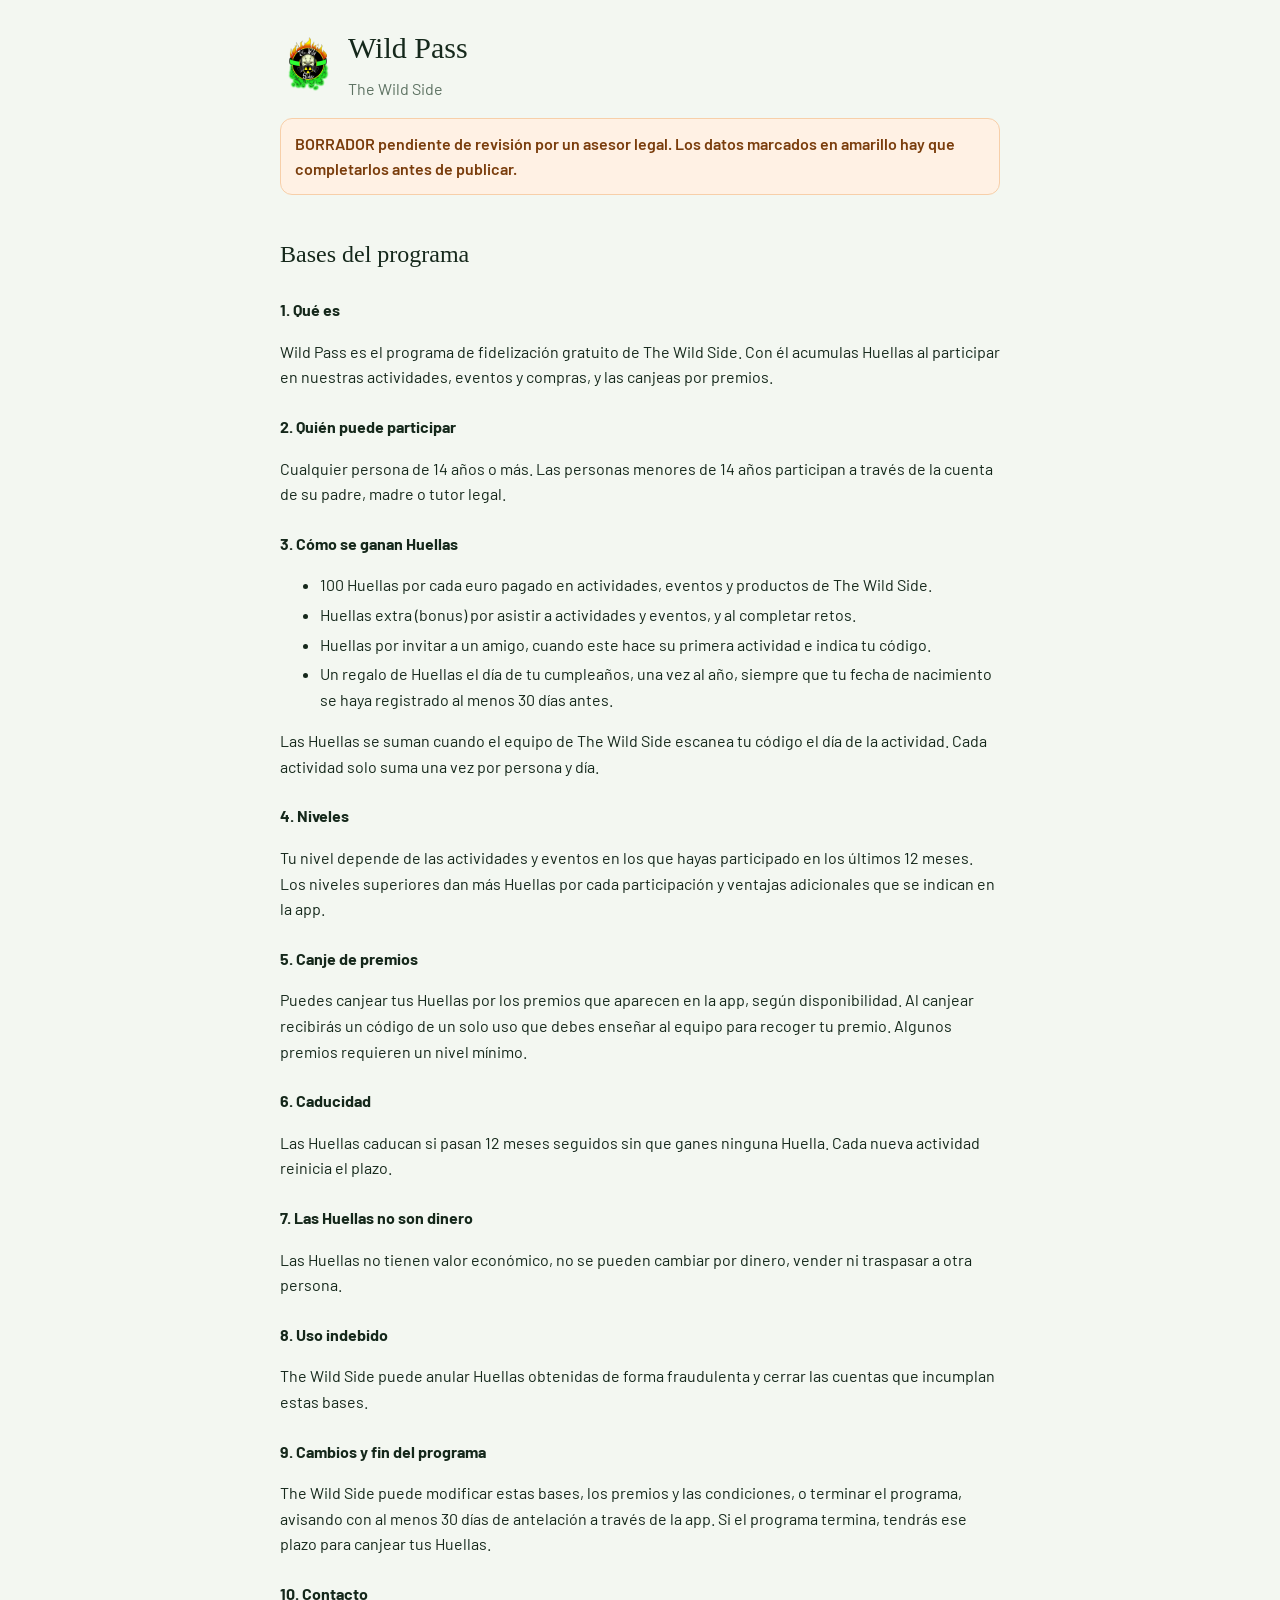
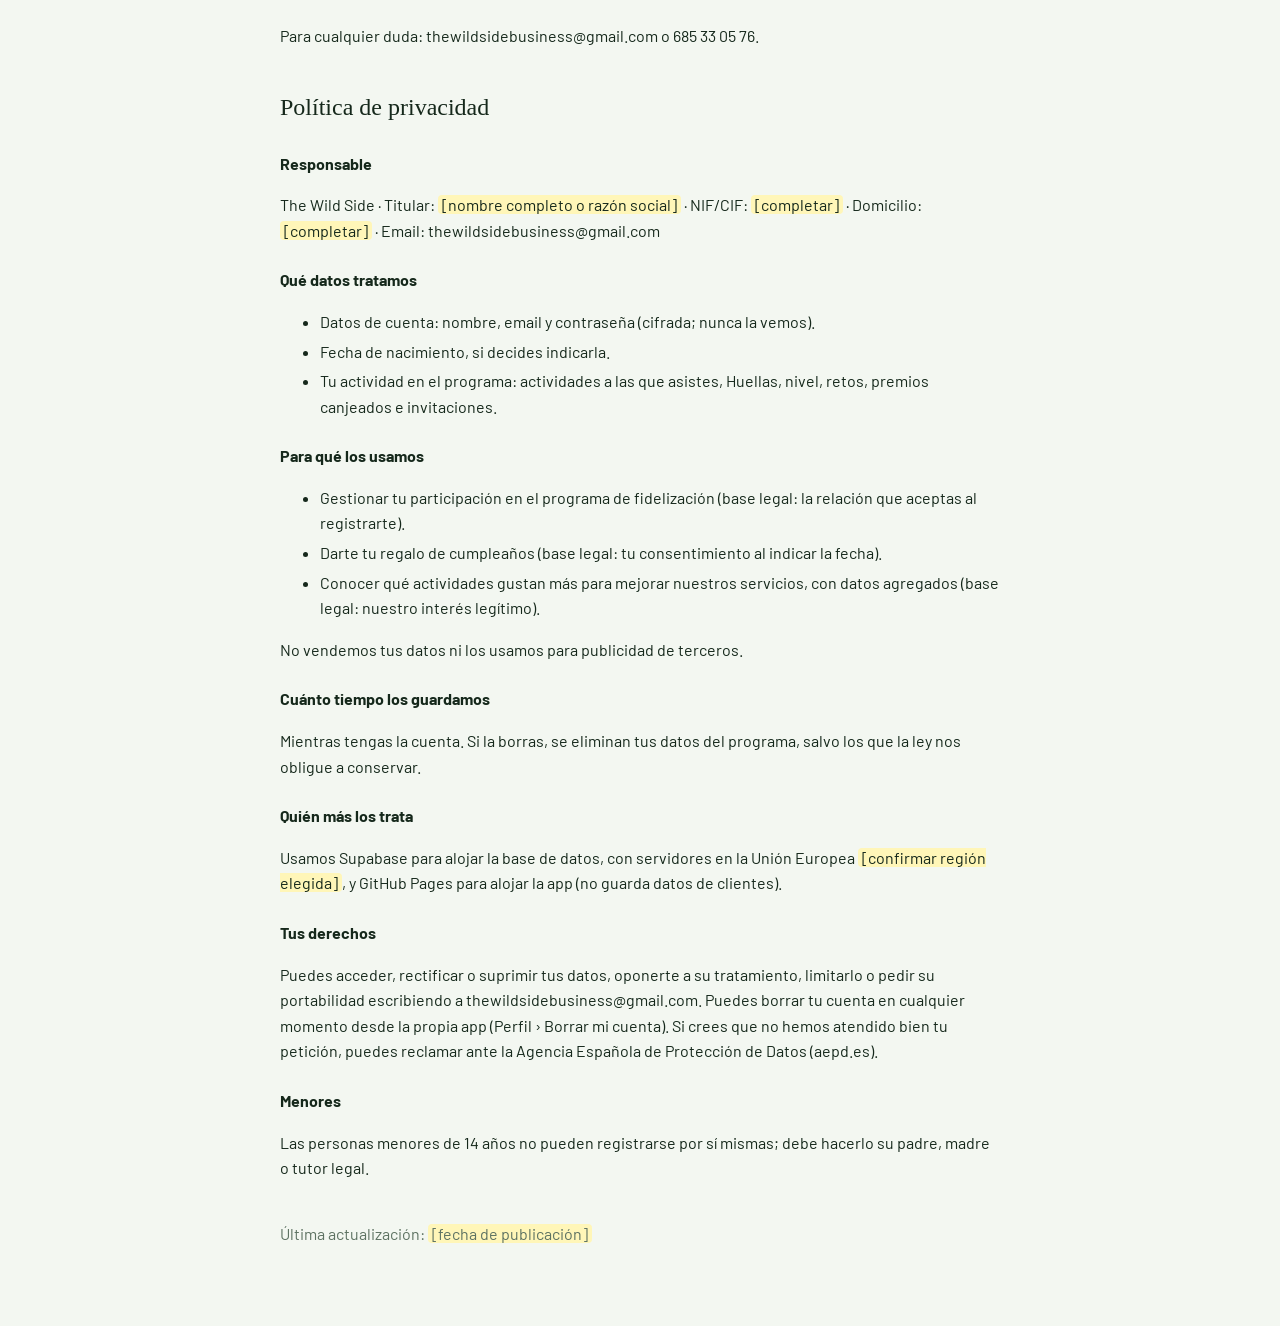
<file: legal.html>
<!doctype html>
<html lang="es">
<head>
<meta charset="utf-8">
<meta name="viewport" content="width=device-width, initial-scale=1">
<title>Bases y privacidad · Wild Pass</title>
<link rel="icon" href="img/icon-192.png">
<link rel="stylesheet" href="https://fonts.googleapis.com/css2?family=Permanent+Marker&family=Barlow:wght@400;600;700&display=swap">
<style>
  :root{--bg:#f3f7f1;--fg:#15281b;--muted:#5d7262;--green:#00a32c;--line:#dde7d7;--flame:#f06a12}
  body{margin:0;background:var(--bg);color:var(--fg);font-family:"Barlow",system-ui,sans-serif;font-size:16px;line-height:1.6}
  main{max-width:720px;margin:0 auto;padding:24px max(16px,env(safe-area-inset-left,0px)) 64px}
  h1{font-family:"Permanent Marker",cursive;font-weight:400;font-size:30px;margin:0 0 4px}
  h2{font-family:"Permanent Marker",cursive;font-weight:400;font-size:24px;margin:40px 0 8px;scroll-margin-top:16px}
  h3{font-size:16px;margin:24px 0 4px}
  .draft{background:#fff1e4;border:1px solid #f7cfa9;border-radius:12px;padding:12px 14px;color:#7a3d0c;font-weight:600}
  .fill{background:#fff6b8;padding:0 4px;border-radius:4px}
  a{color:var(--green)}
  header{display:flex;align-items:center;gap:12px;margin-bottom:16px}
  header img{width:56px;height:56px}
  li{margin-bottom:4px}
</style>
</head>
<body>
<main>
  <header><img src="img/logo.png" alt="Logo de The Wild Side"><div><h1>Wild Pass</h1><div style="color:var(--muted)">The Wild Side</div></div></header>
  <p class="draft">BORRADOR pendiente de revisión por un asesor legal. Los datos marcados en amarillo hay que completarlos antes de publicar.</p>

  <h2 id="bases">Bases del programa</h2>
  <h3>1. Qué es</h3>
  <p>Wild Pass es el programa de fidelización gratuito de The Wild Side. Con él acumulas Huellas al participar en nuestras actividades, eventos y compras, y las canjeas por premios.</p>
  <h3>2. Quién puede participar</h3>
  <p>Cualquier persona de 14 años o más. Las personas menores de 14 años participan a través de la cuenta de su padre, madre o tutor legal.</p>
  <h3>3. Cómo se ganan Huellas</h3>
  <ul>
    <li>100 Huellas por cada euro pagado en actividades, eventos y productos de The Wild Side.</li>
    <li>Huellas extra (bonus) por asistir a actividades y eventos, y al completar retos.</li>
    <li>Huellas por invitar a un amigo, cuando este hace su primera actividad e indica tu código.</li>
    <li>Un regalo de Huellas el día de tu cumpleaños, una vez al año, siempre que tu fecha de nacimiento se haya registrado al menos 30 días antes.</li>
  </ul>
  <p>Las Huellas se suman cuando el equipo de The Wild Side escanea tu código el día de la actividad. Cada actividad solo suma una vez por persona y día.</p>
  <h3>4. Niveles</h3>
  <p>Tu nivel depende de las actividades y eventos en los que hayas participado en los últimos 12 meses. Los niveles superiores dan más Huellas por cada participación y ventajas adicionales que se indican en la app.</p>
  <h3>5. Canje de premios</h3>
  <p>Puedes canjear tus Huellas por los premios que aparecen en la app, según disponibilidad. Al canjear recibirás un código de un solo uso que debes enseñar al equipo para recoger tu premio. Algunos premios requieren un nivel mínimo.</p>
  <h3>6. Caducidad</h3>
  <p>Las Huellas caducan si pasan 12 meses seguidos sin que ganes ninguna Huella. Cada nueva actividad reinicia el plazo.</p>
  <h3>7. Las Huellas no son dinero</h3>
  <p>Las Huellas no tienen valor económico, no se pueden cambiar por dinero, vender ni traspasar a otra persona.</p>
  <h3>8. Uso indebido</h3>
  <p>The Wild Side puede anular Huellas obtenidas de forma fraudulenta y cerrar las cuentas que incumplan estas bases.</p>
  <h3>9. Cambios y fin del programa</h3>
  <p>The Wild Side puede modificar estas bases, los premios y las condiciones, o terminar el programa, avisando con al menos 30 días de antelación a través de la app. Si el programa termina, tendrás ese plazo para canjear tus Huellas.</p>
  <h3>10. Contacto</h3>
  <p>Para cualquier duda: thewildsidebusiness@gmail.com o 685 33 05 76.</p>

  <h2 id="privacidad">Política de privacidad</h2>
  <h3>Responsable</h3>
  <p>The Wild Side · Titular: <span class="fill">[nombre completo o razón social]</span> · NIF/CIF: <span class="fill">[completar]</span> · Domicilio: <span class="fill">[completar]</span> · Email: thewildsidebusiness@gmail.com</p>
  <h3>Qué datos tratamos</h3>
  <ul>
    <li>Datos de cuenta: nombre, email y contraseña (cifrada; nunca la vemos).</li>
    <li>Fecha de nacimiento, si decides indicarla.</li>
    <li>Tu actividad en el programa: actividades a las que asistes, Huellas, nivel, retos, premios canjeados e invitaciones.</li>
  </ul>
  <h3>Para qué los usamos</h3>
  <ul>
    <li>Gestionar tu participación en el programa de fidelización (base legal: la relación que aceptas al registrarte).</li>
    <li>Darte tu regalo de cumpleaños (base legal: tu consentimiento al indicar la fecha).</li>
    <li>Conocer qué actividades gustan más para mejorar nuestros servicios, con datos agregados (base legal: nuestro interés legítimo).</li>
  </ul>
  <p>No vendemos tus datos ni los usamos para publicidad de terceros.</p>
  <h3>Cuánto tiempo los guardamos</h3>
  <p>Mientras tengas la cuenta. Si la borras, se eliminan tus datos del programa, salvo los que la ley nos obligue a conservar.</p>
  <h3>Quién más los trata</h3>
  <p>Usamos Supabase para alojar la base de datos, con servidores en la Unión Europea <span class="fill">[confirmar región elegida]</span>, y GitHub Pages para alojar la app (no guarda datos de clientes).</p>
  <h3>Tus derechos</h3>
  <p>Puedes acceder, rectificar o suprimir tus datos, oponerte a su tratamiento, limitarlo o pedir su portabilidad escribiendo a thewildsidebusiness@gmail.com. Puedes borrar tu cuenta en cualquier momento desde la propia app (Perfil › Borrar mi cuenta). Si crees que no hemos atendido bien tu petición, puedes reclamar ante la Agencia Española de Protección de Datos (aepd.es).</p>
  <h3>Menores</h3>
  <p>Las personas menores de 14 años no pueden registrarse por sí mismas; debe hacerlo su padre, madre o tutor legal.</p>
  <p style="color:var(--muted);margin-top:40px">Última actualización: <span class="fill">[fecha de publicación]</span></p>
</main>
</body>
</html>
</file>
